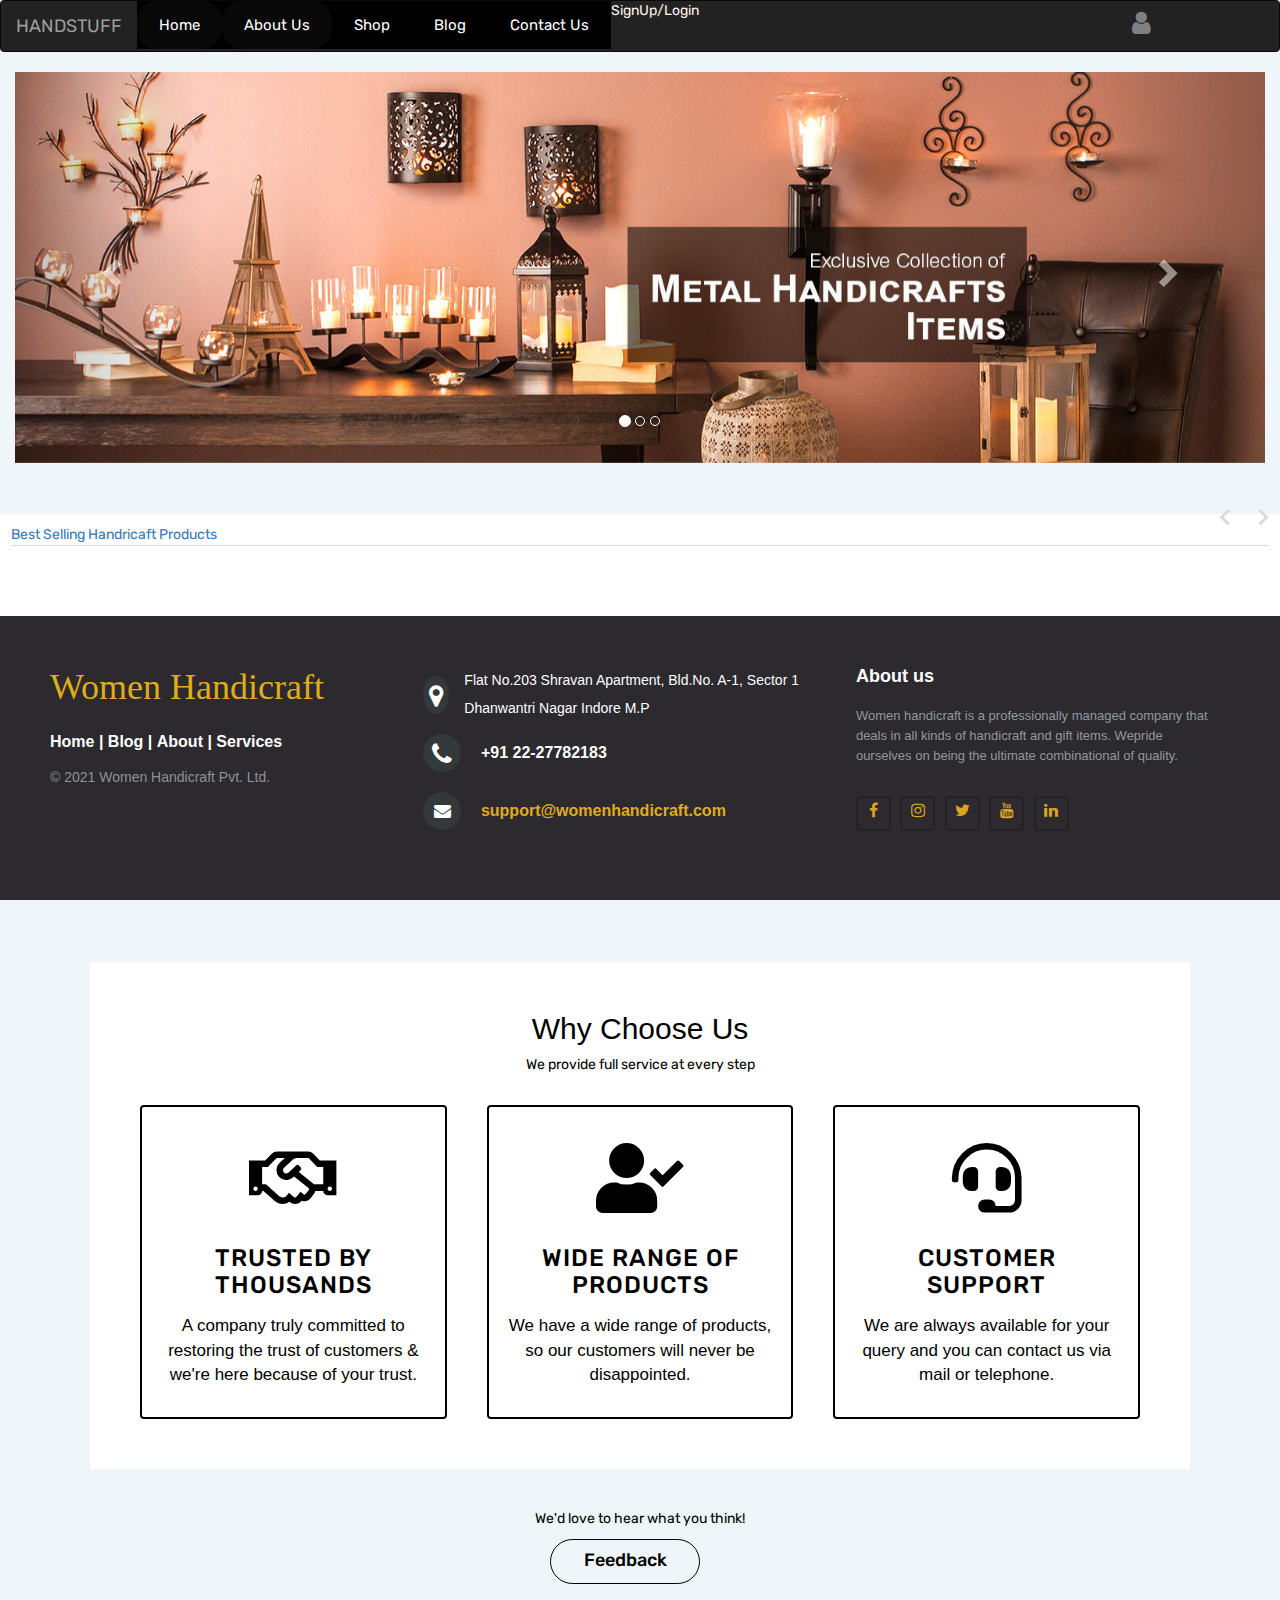
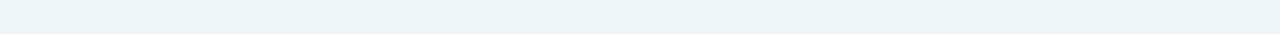
<file: index.html>
<!DOCTYPE html>
<html lang="en">

<head>
  <meta charset="utf-8">
  <title>Woman's Handicraft store</title>
  
  <link rel="stylesheet" href="https://cdnjs.cloudflare.com/ajax/libs/font-awesome/4.7.0/css/font-awesome.min.css">
  <meta charset="utf-8">
  <meta name="viewport" content="width=device-width, initial-scale=1">
   <link rel="stylesheet" href="https://maxcdn.bootstrapcdn.com/bootstrap/3.4.1/css/bootstrap.min.css">
  <script src="https://ajax.googleapis.com/ajax/libs/jquery/3.5.1/jquery.min.js"></script>
  <script src="https://maxcdn.bootstrapcdn.com/bootstrap/3.4.1/js/bootstrap.min.js"></script>
  <link rel="stylesheet" href="https://use.fontawesome.com/releases/v5.7.2/css/all.css">
  <link rel="stylesheet" href="style.css">
  <link rel="stylesheet" href="style.css">
  <link rel="stylesheet" href="https://cdnjs.cloudflare.com/ajax/libs/font-awesome/4.7.0/css/font-awesome.min.css">
  <link rel="stylesheet" href="https://stackpath.bootstrapcdn.com/font-awesome/4.7.0/css/font-awesome.min.css">



<link rel="stylesheet" href="https://cdnjs.cloudflare.com/ajax/libs/OwlCarousel2/2.3.4/assets/owl.carousel.min.css">
<link rel="stylesheet" href="https://cdnjs.cloudflare.com/ajax/libs/OwlCarousel2/2.3.4/assets/owl.theme.default.css">
<script src="https://cdnjs.cloudflare.com/ajax/libs/jquery/3.2.1/jquery.min.js"></script>
<script src="https://stackpath.bootstrapcdn.com/bootstrap/4.3.1/js/bootstrap.bundle.min.js"></script>
<script src="https://cdnjs.cloudflare.com/ajax/libs/OwlCarousel2/2.2.1/owl.carousel.js"></script> 
<script src="product.js"></script>

  
<nav id="navbar" class="navbar navbar-inverse" style="margin-bottom: -4%;">
    <div class="container-fluid">
      <div class="navbar-header">
        <a class="navbar-brand" href="#">HANDSTUFF</a>
      </div>
      <ul class="nav navbar-nav">
        <li class="active"><a href="#myCarousel">Home</a></li>
        <li class="active"><a target="_blank" href="about2.html">About Us</a></li>
        
        <li><a target="_blank" href="index1.html">Shop</a></li>
        <li><a target="_blank" href="Blog.html">Blog</a></li>
        <li><a href="#footer">Contact Us</a></li>
        <i style="line-height: 1.7; position: absolute; right:10%; color: gray;" class="fa fa-user fa-2x"></i>
  
      </ul>
      <a style="color: seashell; text-decoration: none;" target="_blank"  href="Signup/Registration.html">SignUp/Login</a>    
    </div>
  </nav>
  <marquee width="100%" direction="left" height="15px" behavior="alternative" scrollamount='10'
      style="color:red; font-size: 15px; text-align: center; line-height: 1.2;" >
     <i>Welcome To Our Woman's Handicraft Store</i> 
    </marquee>
  
<div class="container-fluid">

  <div id="myCarousel" class="carousel slide" data-ride="carousel">
    <ol class="carousel-indicators">
      <li data-target="#myCarousel" data-slide-to="0" class="active"></li>
      <li data-target="#myCarousel" data-slide-to="1"></li>
      <li data-target="#myCarousel" data-slide-to="2"></li>
    </ol>

    <!-- Wrapper for slides -->
    <div class="carousel-inner">
      <div class="item active">
        <img id="#home" src=" handicraft2.jpg" alt="Los Angeles" style="width:100%;">
      </div>

      <div class="item">
        <img src="bg2.jpg" alt="Chicago" style="width: 100%; height:350px">
        <h5 style="position: absolute; top: 1%; right:2%; color: white; word-spacing: 1em;letter-spacing:0.5em; border: 2px solid white; border-radius:5px; height: 30px; font-size: medium; line-height: 1.5; padding-left: 3px; background-color: orange;"><b> Handicraft best items</b></h5>
      </div>
    
      <div class="item">
        <img src="handicraft2.jpg" alt="New york" style="width:100%;">
      </div>



      <div class="item">
        <img src="bg2.jpg" alt="New york" style="width:100%; height: 350px;">
        <h5 style="position: absolute; top: 1%; right:2%; color: white; word-spacing: 1em;letter-spacing:0.5em; border: 2px solid white; border-radius:5px; height: 30px; font-size: medium; line-height: 1.5; padding-left: 3px; background-color: orange;"><b> Handicraft best items</b></h5>
       
      </div>
    </div>



    <!-- Left and right controls -->
    <a class="left carousel-control" href="#myCarousel" data-slide="prev">
      <span class="glyphicon glyphicon-chevron-left"></span>
      <span class="sr-only">Previous</span>
    </a>
    <a class="right carousel-control" href="#myCarousel" data-slide="next">
      <span class="glyphicon glyphicon-chevron-right"></span>
      <span class="sr-only">Next</span>
    </a>
  </div>
</div>

<div class="bbb_viewed">

    <div class="container-fluid">
        <div class="row">
            <div class="col">
                <div class="bbb_main_container">
                    <div class="bbb_viewed_title_container">
                        
                            <li><a href="#">Best Selling  Handricaft Products</a></li>
                        <div class="bbb_viewed_nav_container">
                            <div class="bbb_viewed_nav bbb_viewed_prev"><i class="fas fa-chevron-left"></i></div>
                            <div class="bbb_viewed_nav bbb_viewed_next"><i class="fas fa-chevron-right"></i></div>
                        </div>
                    </div>

                    <div class="bbb_viewed_slider_container">





                        <div class="owl-carousel owl-theme bbb_viewed_slider">
                            <div class="owl-item">
                                <div class="bbb_viewed_item discount d-flex flex-column align-items-center justify-content-center text-center">
                                    <div class="bbb_viewed_image"><img src="craft2.jpeg" height="170px" alt=""></div>
                                    <div class="bbb_viewed_content text-center">
                                        <div id="myCarousel" class="carousel slide" data-ride="carousel" data-interval="700">
                                        <div class="bbb_viewed_price">₹500<span>₹1000</span></div>
                                        <div class="bbb_viewed_name"><a href="index1.html"> Jute Handmade Bag</a></div>
                                    </div>
                                </div>
                                    <ul class="item_marks">
                                        <li class="item_mark item_discount">15%</li>
                                        <li class="item_mark item_new">new</li>
                                    </ul>
                                </div>
                            </div>
                            <div class="owl-item">
                                <div class="bbb_viewed_item d-flex flex-column align-items-center justify-content-center text-center">

<div id="myCarousel" class="carousel slide" data-ride="carousel" data-interval="2500">


                                    <div class="bbb_viewed_image"><img src="downl.jpg" alt=""></div>
                                    <div class="bbb_viewed_content text-center">

                                        <div class="bbb_viewed_price">₹1500</div>
                                        <div class="bbb_viewed_name"><a href="index2.html">Home Decoration Item</a></div>
                                    </div>
                                    <ul class="item_marks">
                                        <li class="item_mark item_discount">5%</li>
                                        <li class="item_mark item_new">new</li>
                                    </ul>
                                </div>
                            </div>
                        </div>
                            <div class="owl-item">
                                <div class="bbb_viewed_item d-flex flex-column align-items-center justify-content-center text-center">
                                    <div class="bbb_viewed_image"><img src="aksdjfg.jpg">
                                        <div class="bbb_viewed_price">₹2000</div>
                                        <div class="bbb_viewed_name"><a href="index3.html">Colorfull wall scenery</a></div>
                                    </div>
                                    <ul class="item_marks">
                                        <li class="item_mark item_discount">10%</li>
                                        <li class="item_mark item_new">new</li>
                                    </ul>
                                </div>
                            </div>
                        
                            <div class="owl-item">
                                <div class="bbb_viewed_item discount d-flex flex-column align-items-center justify-content-center text-center">
                                    <div class="bbb_viewed_image"><img src="colourful-crystal-soil.jpeg" alt=""></div>
                                    <div class="bbb_viewed_content text-center">
                                        <div class="bbb_viewed_price">₹1500<span>₹2000</span></div>
                                        <div class="bbb_viewed_name"><a href="index4.html">Soil Decoration Item</a></div>
                                    </div>
                                    <ul class="item_marks">
                                        <li class="item_mark item_discount">20%</li>
                                        <li class="item_mark item_new">new</li>
                                    </ul>
                                </div>
                            </div>
                            <div class="owl-item">
                                <div class="bbb_viewed_item d-flex flex-column align-items-center justify-content-center text-center">
                                    <div class="bbb_viewed_image"><img src="wicker-basket-handcraft-de.jpg" alt=""></div>
                                    <div class="bbb_viewed_content text-center">
                                        <div class="bbb_viewed_price">₹600</div>
                                        <div class="bbb_viewed_name"><a href="index5.html">Bamboo Basket</a></div>
                                    </div>
                                    <ul class="item_marks">
                                        <li class="item_mark item_discount">25%</li>
                                        <li class="item_mark item_new">new</li>
                                    </ul>
                                </div>
                            </div>
                        </div>
                    </div>
                </div>
            </div>
        </div>
    </div>
</div>

<div id="card" class="cards">
    <div class="head-sec">
      <h2>Why Choose Us</h2>
      <p>We provide full service at every step</p>
    </div>
    <div class="servicess">
        <div class="contentt contentt-1">
            <div class="far fa-handshake"></div>
                <h3>TRUSTED BY THOUSANDS</h3>
                    <p>A company truly committed to restoring the trust of customers & we're here because of your trust.</p>

        </div>
        <div class="contentt contentt-2">
            <div class="fas fa-user-check"></div>
                <h3>WIDE RANGE OF PRODUCTS</h3>
                    <p>We have a wide range of products, so our customers will never be disappointed.</p>

        </div>
        <div class="contentt contentt-3">
            <div class="fas fa-headset"></div>
                <h3>CUSTOMER SUPPORT</h3>
                    <p>We are always available for your query and you can contact us via mail or telephone.</p>
        </div>
    </div>
</div>

<div class="button-1">
    <p>We'd love to hear what you think!</p>
    <h4><a href="Feedback2.html" target="block">Feedback</a></h4>
</div>
  
  <footer class="footer-distributed">

    <div  id='footer' class="footer-left">
  
        <h3><span>Women Handicraft</span></h3>

        <p class="footer-links">
            <a href="index.html">Home</a>
            |
            <a href="Blog.html">Blog</a>
            |
            <a href="about2.html">About</a>
            |
            <a href="#card">Services</a>
        </p>

        <p class="footer-company-name">© 2021 Women Handicraft Pvt. Ltd.</p>
    </div>

    <div class="footer-center">
        <div style="display: inline-flex;">
            <i  class="fa fa-map-marker"></i>
              <p><span>Flat No.203 Shravan Apartment,
                 Bld.No. A-1, Sector 1
                Dhanwantri Nagar Indore M.P</span></p>
        </div>
        <div>
            <i class="fa fa-phone"></i>
            <p>+91 22-27782183</p>
        </div>
        <div>
            <i class="fa fa-envelope"></i>
            <p><a href="mailto:support@womenhandicraft.com">support@womenhandicraft.com</a></p>
        </div>
    </div>
    <div class="footer-right">
        <p class="footer-company-about">
            <span>About us</span>
        Women handicraft is a professionally managed company that deals in all kinds of handicraft and gift items. Wepride ourselves on being the ultimate combinational of quality.</p>
        <div class="media-icons">
          <a href="#"><i class="fa fa-facebook-f fa-1x"></i></a>
          <a href="#"><i class="fa fa-instagram"></i></a>
          <a href="#"><i class="fa fa-twitter"></i></a>
          <a href="#"><i class="fa fa-youtube"></i></a>
          <a href="#"><i class="fa fa-linkedin in"></i></a>
        </div>
    </div>
</footer>
</body>
</html>
</file>
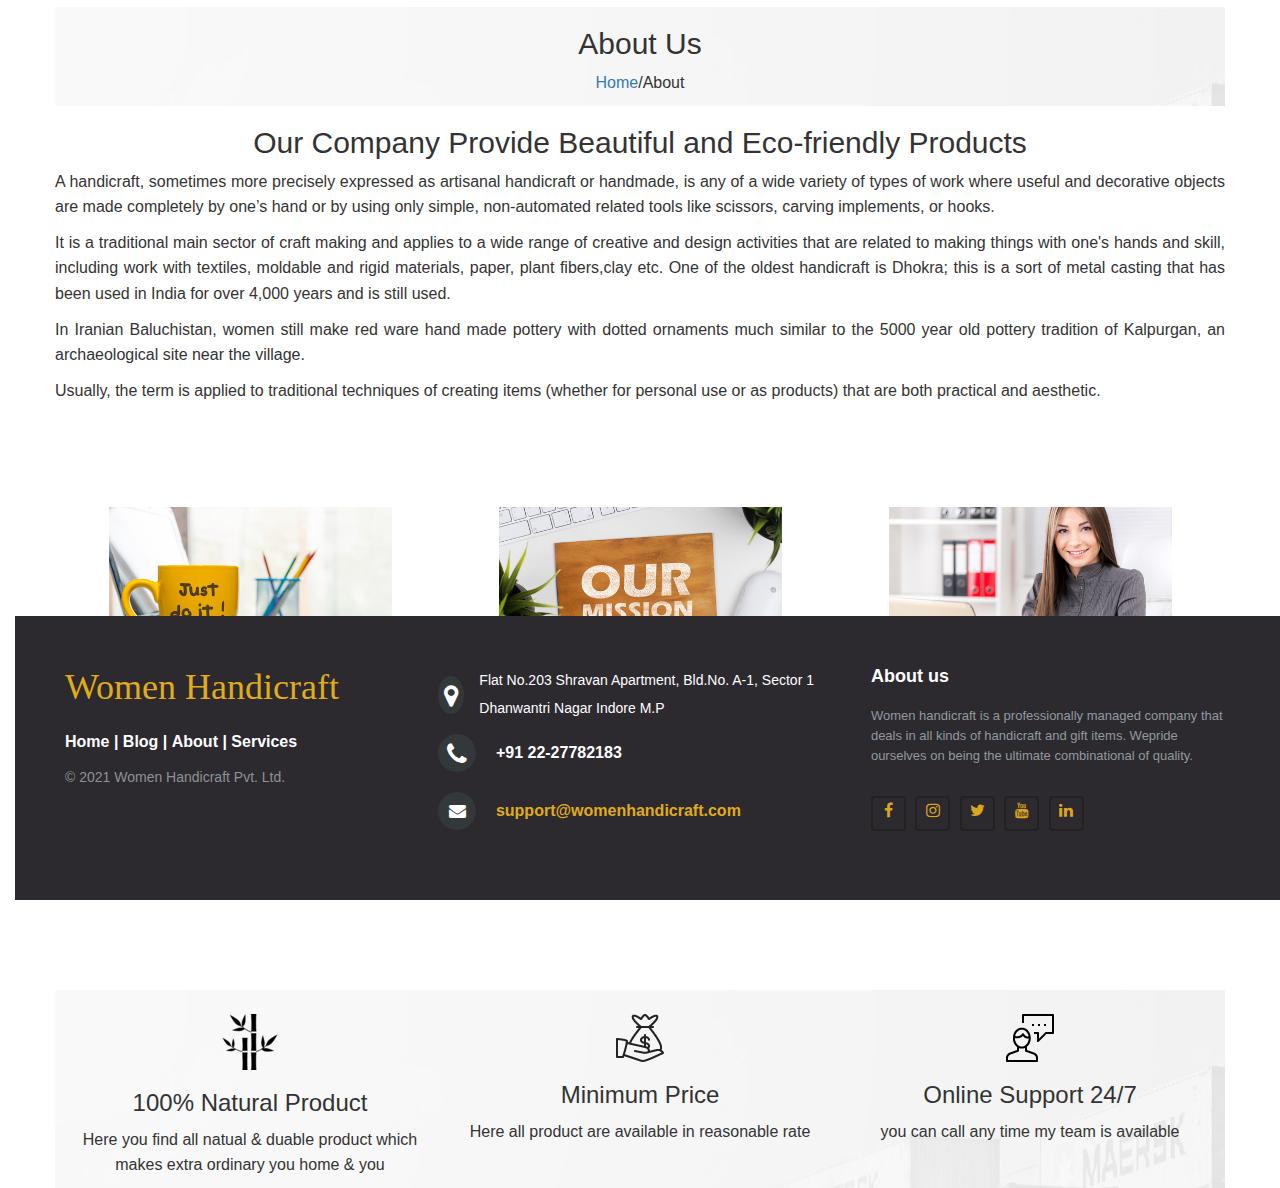
<file: about2.html>
<!DOCTYPE html>
<html lang="en">
<head>
  <title>About Us</title>
  <meta charset="utf-8">
  <meta name="viewport" content="width=device-width, initial-scale=1">
  <link rel="stylesheet" href="https://maxcdn.bootstrapcdn.com/bootstrap/3.4.1/css/bootstrap.min.css">
  <script src="https://ajax.googleapis.com/ajax/libs/jquery/3.5.1/jquery.min.js"></script>
  <script src="https://maxcdn.bootstrapcdn.com/bootstrap/3.4.1/js/bootstrap.min.js"></script>
    <link rel="stylesheet" href="about.css">
    <link rel="stylesheet" href="https://cdnjs.cloudflare.com/ajax/libs/font-awesome/4.7.0/css/font-awesome.min.css">
    

</head>
<body>
  <div class="container-fluid">
  <div class="container text-center" style="background-image: url('about-us-policy-bg.jpg'); margin-top:7px;">

 <h2>About Us</h2>
      <p><a href="index.html">Home</a>/About</p>
</div> 
  
<div class="container text-center">
    
      <h2>Our Company Provide Beautiful and Eco-friendly Products</h2>
      
    </div>
<div class="container" style="text-align:justify;">
    <div class="row" >
      <p >A handicraft, sometimes more precisely expressed as artisanal handicraft or handmade, is any of a wide variety of types of work where useful and decorative objects are made completely by one’s hand or by using only simple, non-automated related tools like scissors, carving implements, or hooks.<p> It is a traditional main sector of craft making and applies to a wide range of creative and design activities that are related to making things with one's hands and skill, including work with textiles, moldable and rigid materials, paper, plant fibers,clay etc. One of the oldest handicraft is Dhokra; this is a sort of metal casting that has been used in India for over 4,000 years and is still used. </p><p>In Iranian Baluchistan, women still make red ware hand made pottery with dotted ornaments much similar to the 5000 year old pottery tradition of Kalpurgan, an archaeological site near the village. </p><p>Usually, the term is applied to traditional techniques of creating items (whether for personal use or as products) that are both practical and aesthetic.</p>
    </div>
</div>
<div class="container" style="margin-top: 94px;">
    <div class="row">
      <div class="col-md-4" style="text-align:center;">
        <img   style="height: auto; width: 283px;" src="about2 (1).jpg" class="img-fluid">
        <h3 >What do We do?</h3>
        <p>We are leading Exporters and suppliers of Handicraft. We are the suppliers of Rajasthan, Assam, Tripura, and West Bengal handicraft items. We have resources, facilities, and to respond to the need of any customer, from end-user to bulk buyer.</p>
      </div>

      <div class="col-md-4" style="text-align:center;">
        <img  style="height: auto;
    width: 283px;"  src="about2(2).jpg" class="img-fluid">
         <h3>Our Mission</h3>
        <p>Our  Mission is to Promote Quality Handmade Products Worldwide & to provide business to craftsmen and uplift the living standard of Indian artisans & provide free education to SFH artisan's children.</p>
      </div>

      <div class="col-md-4" style="text-align:center;">
        <img style="height: auto;
    width: 283px;" src="about3(3).jpg" class="img-fluid">
     <h3>History Of US</h3>
        <p>Handicrafts are amongst the oldest traditions in the world. Among the many handicrafts around the world, Indian Handicrafts Items goes back to one of the oldest civilisations in the world, the Indus Valley Civilization</p>
      </div>
    </div>
  </div>
<div class="container" style="background-image: url('about-us-policy-bg.jpg'); margin-top: 85px;">
    <div class="row" style="padding-top: 24px;">
      <div class="col-md-4" style="text-align:center;">
    <img  src="bmboopng1.png" class="img-fluid">
    <h3>100% Natural Product</h3>
<p>Here you find all natual & duable product which makes extra ordinary you home & you</p>
    </div>


  <div class="col-md-4" style="text-align:center;">
    <img src="About_icon2.png" class="img-fluid">
    <h3>Minimum Price</h3>
<p>Here all product are available in reasonable rate</p>
    </div>

    <div class="col-md-4" style="text-align:center;">
    <img src="About_icon3.png" class="img-fluid">
    <h3>Online Support 24/7</h3>
<p>you can call any time my team is available</p>
    </div>
</div>



</div>

<footer class="footer-distributed">

            <div class="footer-left">
          
                <h3><span>Women Handicraft</span></h3>

                <p class="footer-links">
                    <a href="index.html">Home</a>
                    |
                    <a href="Blog.html">Blog</a>
                    |
                    <a href="#">About</a>
                    |
                    <a href="Contact.html">Services</a>
                </p>

                <p class="footer-company-name">© 2021 Women Handicraft Pvt. Ltd.</p>
            </div>

            <div class="footer-center">
              <div style="display: inline-flex;">
                  <i  class="fa fa-map-marker"></i>
                    <p><span>Flat No.203 Shravan Apartment,
                       Bld.No. A-1, Sector 1
                      Dhanwantri Nagar Indore M.P</span></p>
              </div>

                <div>
                    <i class="fa fa-phone"></i>
                    <p>+91 22-27782183</p>
                </div>
                <div>
                    <i class="fa fa-envelope"></i>
                    <p><a href="mailto:support@womenhandicraft.com">support@womenhandicraft.com</a></p>
                </div>
            </div>
            <div class="footer-right">
                <p class="footer-company-about">
                    <span>About us</span>
                Women handicraft is a professionally managed company that deals in all kinds of handicraft and gift items. Wepride ourselves on being the ultimate combinational of quality.</p>
                <div class="media-icons">
                  <a href="#"><i class="fa fa-facebook-f fa-1x"></i></a>
                  <a href="#"><i class="fa fa-instagram"></i></a>
                  <a href="#"><i class="fa fa-twitter"></i></a>
                  <a href="#"><i class="fa fa-youtube"></i></a>
                  <a href="#"><i class="fa fa-linkedin in"></i></a>
                </div>
                
                <!-- <div class="footer-icons">
                    <a href="#"><i class="fa fa-facebook"></i></a>
                    <a href="#"><i class="fa fa-twitter"></i></a>
                    <a href="#"><i class="fa fa-instagram"></i></a>
                    <a href="#"><i class="fa fa-linkedin"></i></a>
                    <a href="#"><i class="fa fa-youtube"></i></a>
                
                </div> -->
            </div>
        </footer>
    
</div>


</body>
</html>
</file>
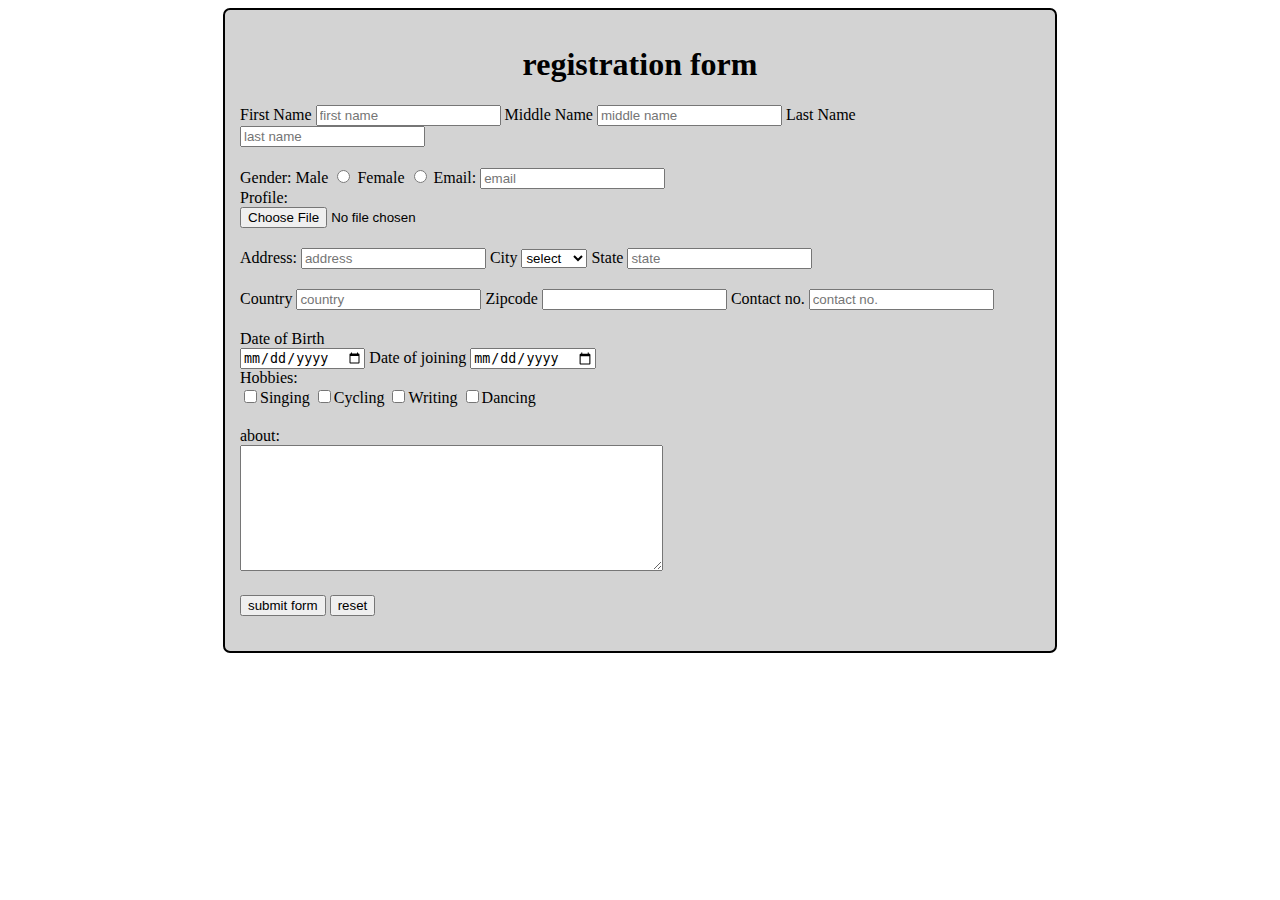
<file: assigment2.html>
<!DOCTYPE html>
<html lang="en">

<head>
    <meta charset="UTF-8">
    <meta http-equiv="X-UA-Compatible" content="IE=edge">
    <meta name="viewport" content="width=device-width, initial-scale=1.0">
    <title>Document</title>
    <style>
        label {
            display: block;
        }

        .container {
            border: 2px solid black;
            background-color: lightgray;
            padding: 15px;
            width: 800px;
            margin: auto;
            border-radius: 7px;
        }

        h1 {
            text-align: center;
        }

        div {
            margin-bottom: 20px;
        }
    </style>
</head>

<body>
    <div class='container'>
        <h1>registration form</h1>
        <form action="" method="POST">
            <div>
                <label for='name' style="display: inline" ;>First Name</label>
                <input type='text' id='name' placeholder='first name' required />

                <label style="display: inline" ;> Middle Name</label>
                <input type='text' placeholder='middle name' />

                <label style="display: inline-block" ;>Last Name</label>
                <input style='display: inline' ; type='text' placeholder='last name' required />
            </div>

            <div>
                <label style="display: inline" ;>Gender:</label>
                <label for='male' style="display: inline;">Male</label>
                <input type='radio' id='male' name="gender" required />
                <label for='female' style="display: inline;">Female </label>
                <input type='radio' name="gender" id='female' />
                <label for='email' style="display: inline" ;>Email:</label>
                <input placeholder='email' type='email' id="email" required /></br>
                <label>Profile:</label>
                <input type='file' />
            </div>
            <div>
                <label style="display: inline" ; for='address'>Address:</label>
                <input id='address' type='text' placeholder='address' required />
                <label style="display: inline" ; for="cars">City</label>
                <select name="city" id='city'>
                    <!--Size="4"-->
                    <option selected>select</option>
                    <option>Bhopal</option>
                    <option>Surat</option>
                    <option>Vidisha</option>
                    <option>Indore</option>
                </select>
                <label for='State' style="display: inline" ;>State</label>
                <input placeholder='state' type='text' id='State' required />
            </div>
            <div>
                <label style="display: inline" ; for='country:'>Country</label>
                <input placeholder='country' id='country' type='text' required />
                <label style="display: inline" ; for='code'>Zipcode</label>
                <input type='text' id='code' required />
                <label style="display: inline" ; for='no'>Contact no.</label>
                <input placeholder='contact no.' type='text' id='no' required />

            </div>
            <div>
                <label>Date of Birth</label>
                <input placeholder='dd/mm/yy' type='date' required />
                <label for='join' style="display: inline" ;>Date of joining</label>
                <input id='join' placeholder='dd/mm/yy' type='date' required />
                <label>Hobbies:</label>
                <input type="checkbox" name="" value="Singing" />Singing
                <input type="checkbox" name="" value="Cycling" />Cycling
                <input type="checkbox" name="" value="Writing" />Writing
                <input type="checkbox" name="" value="Dancing" />Dancing
            </div>
            <div>


                <label for='about'>about:</label>
                <textarea id='about' name="message" rows="8" cols="50"></textarea>


            </div>
            <div>
                <input type="submit" value="submit form" />
                <button type='reset'>reset</button>
            </div>

        </form>
    </div>
</body>

</html>
</file>
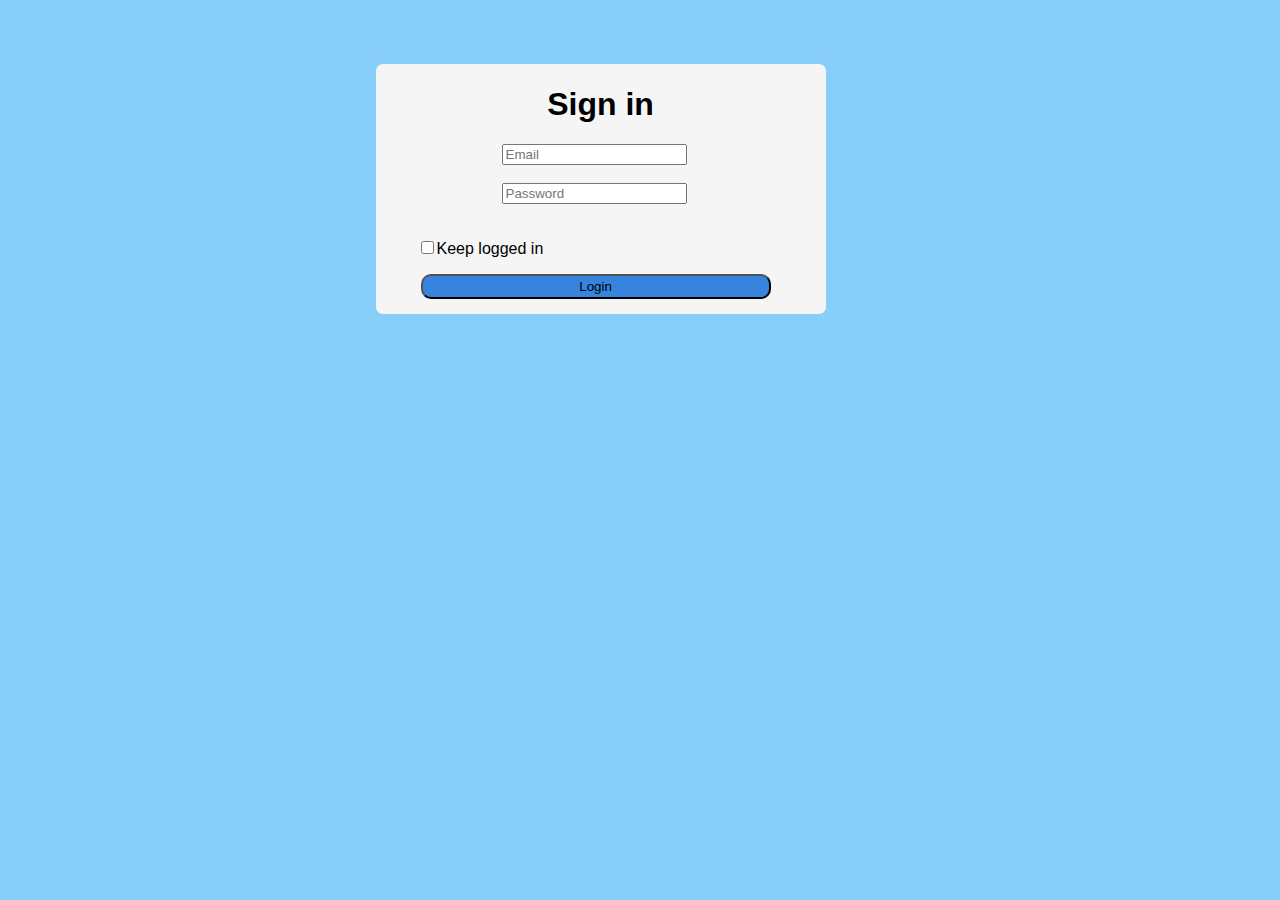
<file: assignment3.html>
<!DOCTYPE html>
<html lang="en">
<head>
    <meta charset="UTF-8">
    <meta http-equiv="X-UA-Compatible" content="IE=edge">
    <meta name="viewport" content="width=device-width, initial-scale=1.0">
    <title>Document</title>
    <style>
        body{
            background-color: lightskyblue;
        }
    
        .input-box{
            display:block;
            margin-left: 28%;
        }
        input{
            margin-left: 10%;
        
        }
        .container{
            background-color: whitesmoke;
            width:450px;
            height: 250px;
            margin-left:29%;
            margin-top:5%;
            font-family:  sans-serif;
            border:1px solid lightskyblue;
            border-radius: 8px;
        
        }
        
        button{
            width:350px;
            margin-left: 10%;
            border-radius:10px;
            height:25px;
            background-color: rgb(54, 132, 221);
        }
        h1{
            text-align: center;
        }
            
    </style>
</head>


<body>
    <div class='container'>
        <h1> Sign in</h1>
        <form action="findex.html">

            <input type='email' class='input-box' placeholder="Email"></br>
            <input type='password' class='input-box' placeholder="Password" ></br>
            <p><span><input type="checkbox" style="display:inline;"></span>Keep logged in</p>
            <button >Login</button>



        </form>

    </div>

</body>

</html>
</file>
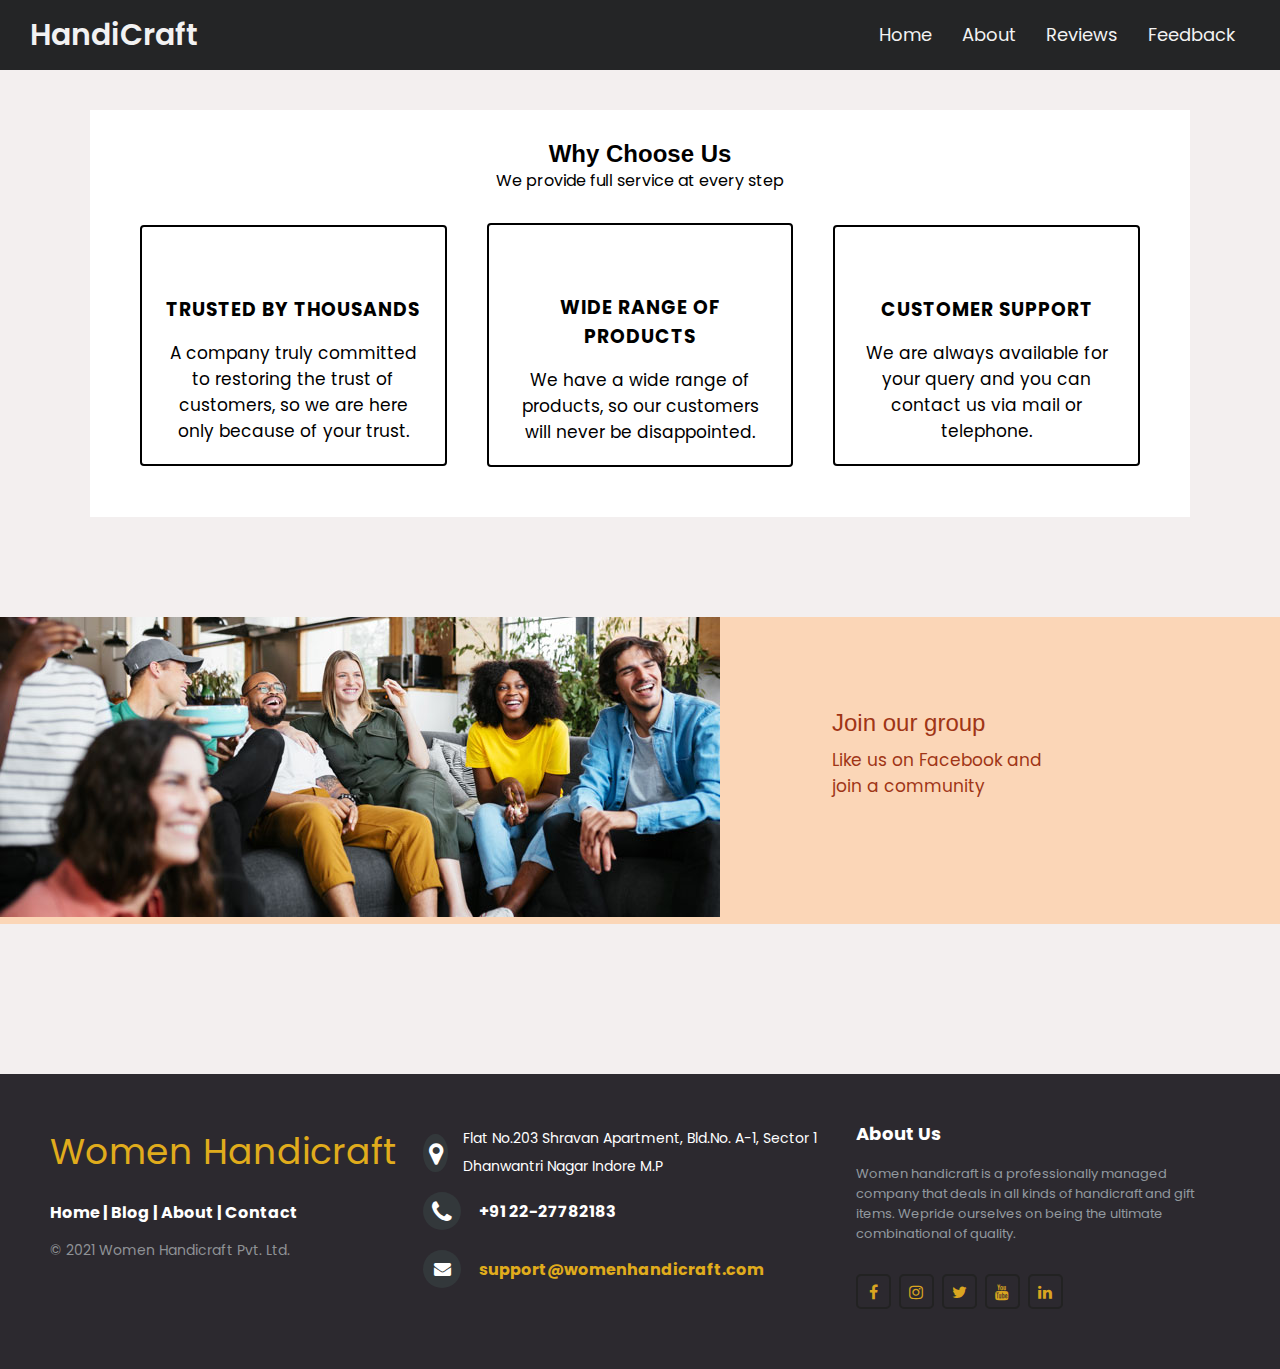
<file: Blog.html>
<!DOCTYPE html>
<html lang="en">
<head>
    <link rel="stylesheet" href="Blog.css">
    <link rel="stylesheet" href="https://use.fontawesome.com/releases/v5.15.3/css/all.css" integrity="sha384-SZXxX4whJ79/gErwcOYf+zWLeJdY/qpuqC4cAa9rOGUstPomtqpuNWT9wdPEn2fk" crossorigin="anonymous">
    <link rel="stylesheet" href="https://cdnjs.cloudflare.com/ajax/libs/font-awesome/4.7.0/css/font-awesome.min.css">
</head>
<body>
  <nav>
    <div class="wrapper">
      <div class="logo">HandiCraft</div>

      <ul class="nav-links">

        <li><a href="index.html">Home</a></li>

        <li><a href="about2.html">About</a></li>

        <li><a target="_blank"href="Reviews.html">Reviews</a></li>

        <li><a target="_blank" href="Feedback2.html">Feedback</a></li>
      </ul>
    </div>
  </nav>


  <div class="cards">
    <div class="head-sec">
      <h2>Why Choose Us</h2>
      <p>We provide full service at every step</p>
    </div>
    <div class="servicess">
        <div class="contentt contentt-1">
            <div class="far fa-handshake"></div>
                <h3>TRUSTED BY THOUSANDS</h3>
                    <p>A company truly committed to restoring the trust of customers, so we are here only because of your trust.</p>

        </div>
        <div class="contentt contentt-2">
            <div class="fas fa-user-check"></div>
                <h3>WIDE RANGE OF PRODUCTS</h3>
                    <p>We have a wide range of products, so our customers will never be disappointed.</p>

        </div>
        <div class="contentt contentt-3">
            <div class="fas fa-headset"></div>
                <h3>CUSTOMER SUPPORT</h3>
                    <p>We are always available for your query and you can contact us via mail or telephone.</p>
        </div>
    </div>
</div>


  <div class="image">
    <img src="grp.jpg" alt="">
    <div class="text-field">Join our group
      <p>Like us on Facebook and join a community</p>
      <a href="https://www.facebook.com"><i class="far fa-arrow-alt-circle-right"></i></a>
    </div>
  </div>


  <footer class="footer-distributed">

    <div  id='footer' class="footer-left">
  
        <h3><span>Women Handicraft</span></h3>

        <p class="footer-links">
            <a href="index.html">Home</a>
            |
            <a href="Blog.html">Blog</a>
            |
            <a href="about2.html">About</a>
            |
            <a href="Contact.html">Contact</a>
        </p>

        <p class="footer-company-name">© 2021 Women Handicraft Pvt. Ltd.</p>
    </div>

    <div class="footer-center">
        <div style="display: inline-flex;">
            <i  class="fa fa-map-marker"></i>
              <p><span>Flat No.203 Shravan Apartment,
                 Bld.No. A-1, Sector 1
                Dhanwantri Nagar Indore M.P</span></p>
        </div>

        <div>
            <i class="fa fa-phone"></i>
            <p>+91 22-27782183</p>
        </div>
        <div>
            <i class="fa fa-envelope"></i>
            <p><a href="mailto:support@womenhandicraft.com">support@womenhandicraft.com</a></p>
        </div>
    </div>
    <div class="footer-right">
        <p class="footer-company-about">
            <span>About Us</span>
        Women handicraft is a professionally managed company that deals in all kinds of handicraft and gift items. Wepride ourselves on being the ultimate combinational of quality.</p>
        <div class="media-icons">
          <a href="#"><i class="fa fa-facebook-f fa-1x"></i></a>
          <a href="#"><i class="fa fa-instagram"></i></a>
          <a href="#"><i class="fa fa-twitter"></i></a>
          <a href="#"><i class="fa fa-youtube"></i></a>
          <a href="#"><i class="fa fa-linkedin in"></i></a>
        </div>
        
    </div>
</footer>

</div>


</body>
</html>
</file>
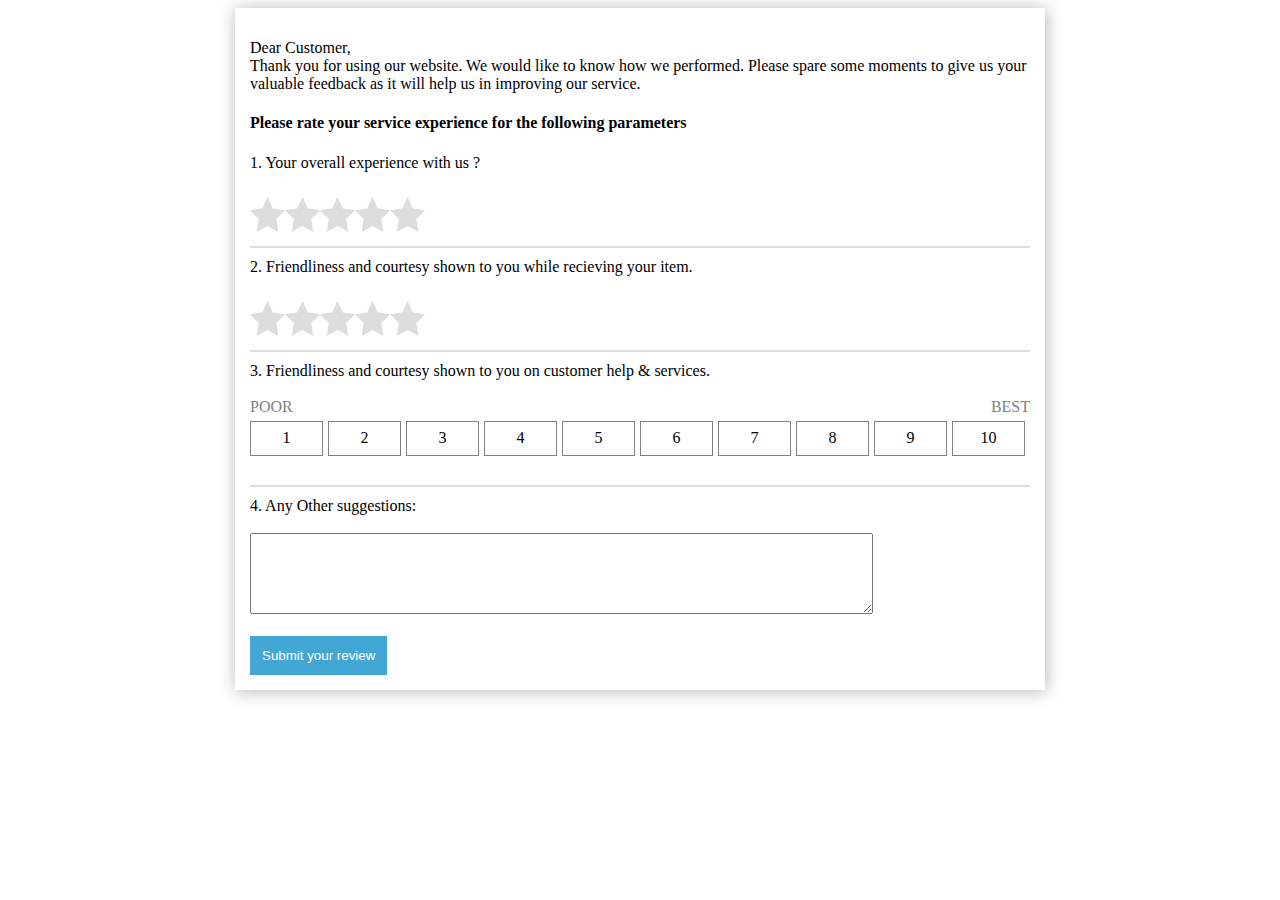
<file: Feedback2.html>
<!DOCTYPE html>
<html lang="en">

<head>
  <link rel="stylesheet" href="Feedback2.css">
</head>

<body>

  <section>
    <div class="rt-container">
      <div class="col-rt-12">
        <div class="Scriptcontent">


          <div class="feedback">
            <p>Dear Customer,<br>
              Thank you for using our website. We would like to know how we performed. Please
              spare some moments to give us your valuable feedback as it will help us in improving our service.</p>

            <h4>Please rate your service experience for the following parameters</h4>

            <form method="post" action="#">
              <label>1. Your overall experience with us ?</label><br>

              <span class="star-rating">
                <input type="radio" name="rating1" value="1" required><i></i>
                <input type="radio" name="rating1" value="2" required><i></i>
                <input type="radio" name="rating1" value="3" required><i></i>
                <input type="radio" name="rating1" value="4" required><i></i>
                <input type="radio" name="rating1" value="5" required><i></i>
              </span>

              <div class="clear"></div>
              <hr class="survey-hr">
              <label>2. Friendliness and courtesy shown to you while recieving your item.</label><br>
              <span class="star-rating" required>
                <input type="radio" name="rating2" value="1" required><i></i>
                <input type="radio" name="rating2" value="2" required><i></i>
                <input type="radio" name="rating2" value="3" required><i></i>
                <input type="radio" name="rating2" value="4" required><i></i>
                <input type="radio" name="rating2" value="5" required><i></i>
              </span>


              <div class="clear"></div>
              <hr class="survey-hr">
              <label>3. Friendliness and courtesy shown to you on customer help & services.</label><br><br />
              <div style="color:grey">
                <span style="float:left">
                  POOR
                </span>
                <span style="float:right">
                  BEST
                </span>

              </div>
              <span class="scale-rating">
                <label value="1">
                  <input type="radio" name="rating" required>
                  <label style="width:100%;"></label>
                </label>
                <label value="2">
                  <input type="radio" name="rating" required>
                  <label style="width:100%;"></label>
                </label>
                <label value="3">
                  <input type="radio" name="rating" required>
                  <label style="width:100%;"></label>
                </label>
                <label value="4">
                  <input type="radio" name="rating" required>
                  <label style="width:100%;"></label>
                </label>
                <label value="5">
                  <input type="radio" name="rating" required>
                  <label style="width:100%;"></label>
                </label>
                <label value="6">
                  <input type="radio" name="rating" required>
                  <label style="width:100%;"></label>
                </label>
                <label value="7">
                  <input type="radio" name="rating" required>
                  <label style="width:100%;"></label>
                </label>
                <label value="8">
                  <input type="radio" name="rating" required>
                  <label style="width:100%;"></label>
                </label>
                <label value="9">
                  <input type="radio" name="rating" required>
                  <label style="width:100%;"></label>
                </label>
                <label value="10">
                  <input type="radio" name="rating" value="10" required>
                  <label style="width:100%;"></label>
                </label>
              </span>

              <div class="clear"></div>
              <hr class="survey-hr">
              <label for="comment">4. Any Other suggestions:</label><br /><br />
              <textarea id="comment" cols="75" name="commentText" rows="5" ></textarea><br>
              <br>
              <div class="clear"></div>
              <input style="background:#43a7d5;color:#fff;padding:12px;border:0" type="submit"
                value="Submit your review">&nbsp;
            </form>
          </div>
        </div>
      </div>
    </div>
  </section>

</body>

</html>
</file>
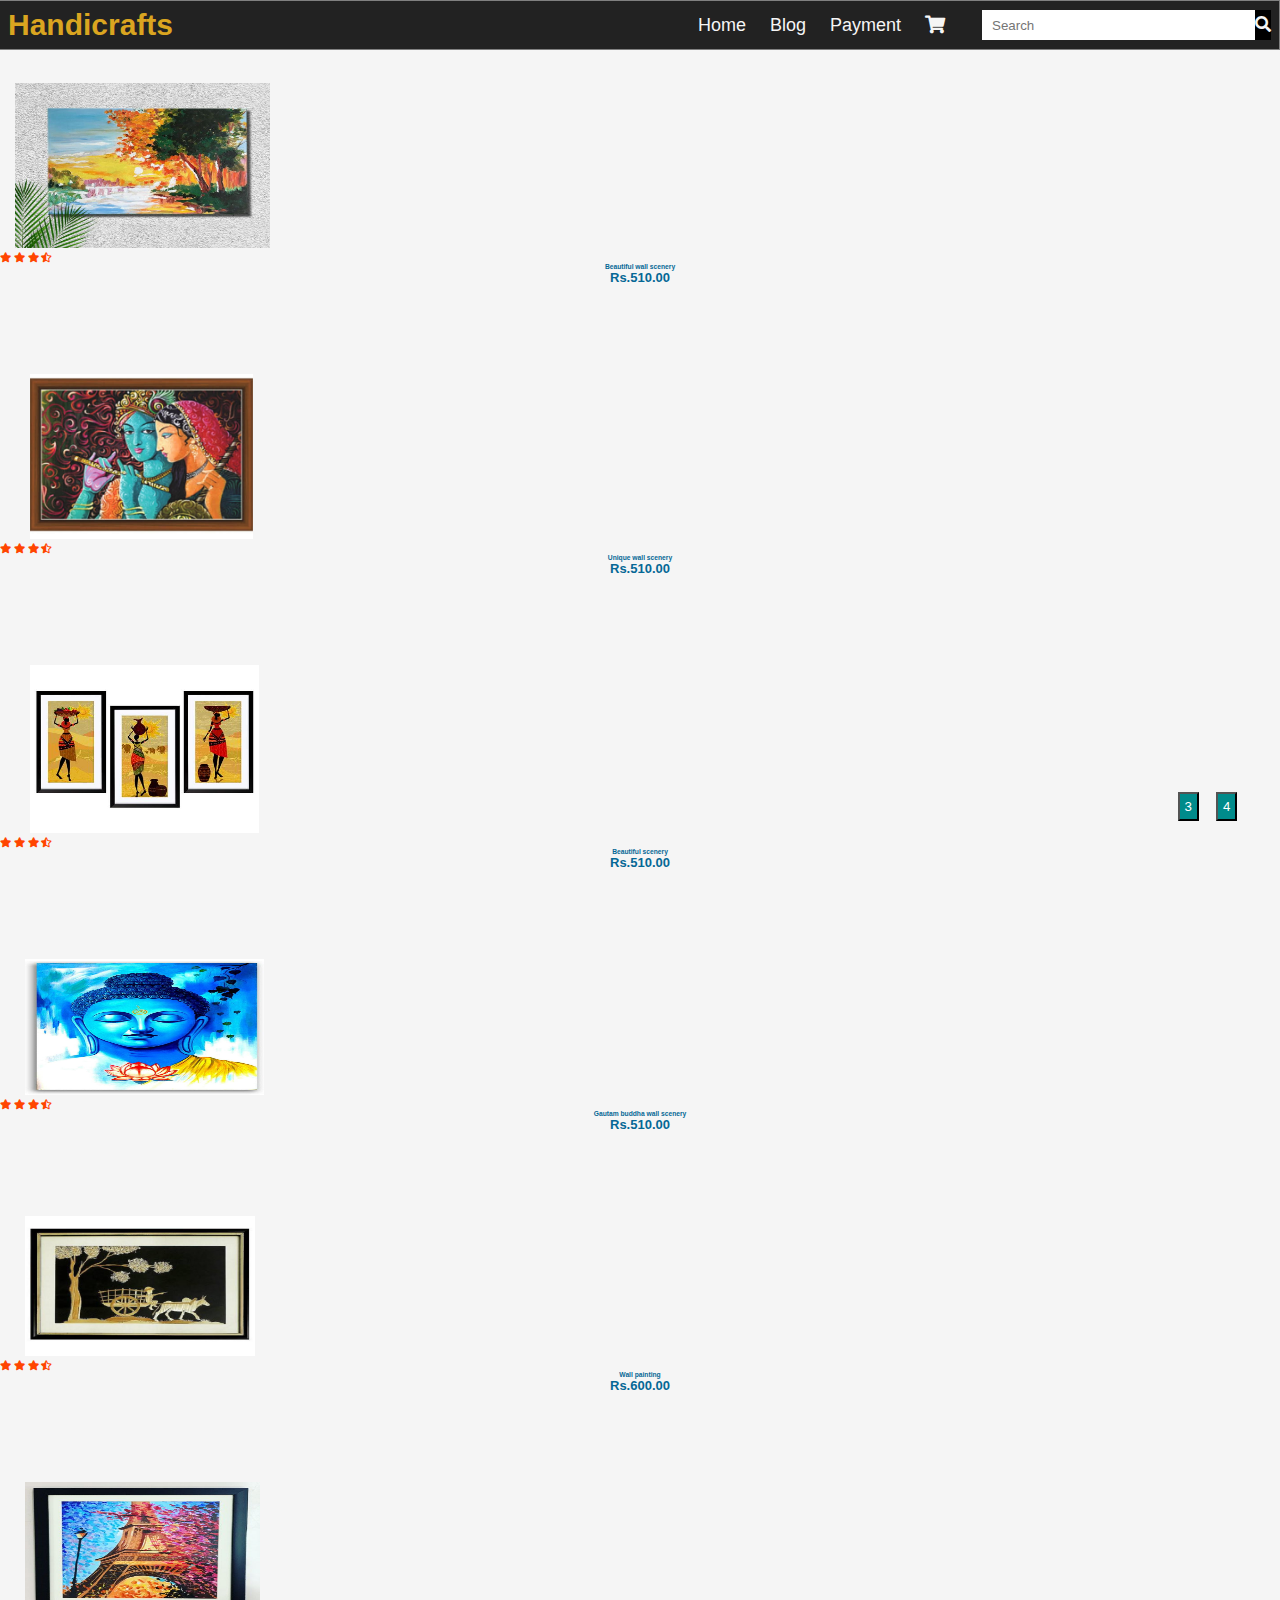
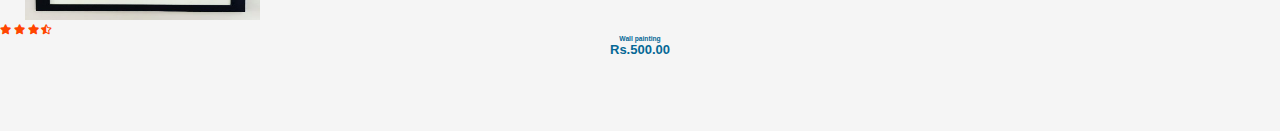
<file: index3.html>
<!DOCTYPE html>
<html lang="en">

<head>
    <meta charset="UTF-8">
    <meta http-equiv="X-UA-Compatible" content="IE=edge">
    <meta name="viewport" content="width=device-width, initial-scale=1.0">
    <link rel="stylesheet" href="https://cdnjs.cloudflare.com/ajax/libs/font-awesome/4.7.0/css/font-awesome.min.css">
    <link rel="stylesheet" href="C:\MainProject\Womans_HandiCraft\css\style1.css">
    <link rel="stylesheet" href="style1.css">
    <link rel="stylesheet" href="https://stackpath.bootstrapcdn.com/bootstrap/4.1.3/css/bootstrap.min.css"
        integrity="sha384-MCw98/SFnGE8fJT3GXwEOngsV7Zt27NXFoaoApmYm81iuXoPkFOJwJ8ERdknLPMO" crossorigin="anonymous">
    <link rel="stylesheet" href="https://cdnjs.cloudflare.com/ajax/libs/font-awesome/5.13.0/css/all.min.css"
        rel="stylesheet">
    <title>index3</title>
    <style>
        
        body {
            background-color:whitesmoke;
        }
        #btni a{
            color:white;
            text-decoration: none;
        }
        #btnm a{
            color:white;
            text-decoration: none;
        }
        .card-title{
            color:rgb(5, 104, 150);
        }
        .card-text{
            color:rgb(5, 104, 150);
        }
    
    </style>
</head>

<body>

    <nav style=" height: 50px;" id="navv">
        <ul>
            
            <li  class="logo">Handicrafts</li>
            <li class="btn"><span class="fa fa-bars"></span></li>

            <div class="items">
            <li><a href="index.html">Home</a></li>
            <li><a href="Blog.html">Blog</a></li>
            <li><a target="_blank" href="payment/cc.html">Payment</a></li>
            <li><a target="_blank" href="Lesson 1/store.html"><i class="fa fa-shopping-cart "></i></a></li>
            
            </div>
            <li class="search-icon">
            <input type="search" placeholder="Search" />
            <label class="icon">
            <span  class="fa fa-search"></span></label>
            </li>
        
    </ul>
</nav>
</br>
    <div class='container'>
        <div class='row'>

            <div class='col-md-4'>
                <div class='card'>
                    <img style="padding-left: 15px; padding-top: 15px;" width='270px' height="180px"
                        src='scenery1.jpeg'>
                    <div class='overlay'>
                        <button class='btn' type='button' title="Quick Shop"><i class="fa fa-eye"></i></button>
                        <button class='btn' title="Add to Wishlist" type='button'><i class="fas fa-heart"></i></button>
                        <button class='btn' type='button' title="Add to cart"><i
                                class="fa fa-shopping-cart"></i></button>
                    </div>


                    <div class='card-body text-center'>
                        <i class="fas fa-star"></i>
                        <i class="fas fa-star"></i>
                        <i class="fas fa-star"></i>
                        <i class="fas fa-star-half-alt"></i>
                        <i class="fas fa-star-o"></i>
    
                    <h6 class="card-title">

                        Beautiful wall scenery</h6>
                    <h6 class="card-text" style='font-size:13px; padding-bottom:10px;'>

                        Rs.510.00
                    </h6>
                    </div>


                </div>
            </div>

            <div class='col-md-4'>
                <div class='card'>
                    <img style="padding-left: 30px; padding-top: 15px;" width='253px' height="180px"
                        src='scenery2.jpeg'>
                    <div class='overlay'>
                        <button class='btn' type='button' title="Quick Shop"><i class="fa fa-eye"></i></button>
                        <button class='btn' title="Add to Wishlist" type='button'><i class="fas fa-heart"></i></button>
                        <button class='btn' type='button' title="Add to cart"><i
                                class="fa fa-shopping-cart"></i></button>
                    </div>


                    <div class='card-body text-center'>
                        <i class="fas fa-star"></i>
                        <i class="fas fa-star"></i>
                        <i class="fas fa-star"></i>
                        <i class="fas fa-star-half-alt"></i>
                        <i class="fas fa-star-o"></i>
                    
                    <h6 class="card-title">

                        Unique wall scenery</h6>
                        
                    <h6 class="card-text" style='font-size:13px; padding-bottom:10px;'>

                        Rs.510.00
                    </h6>
                </div>
                </div>
            </div>
            <div class='col-md-4'>
                <div class='card'>
                    <img style="padding-left: 30px; padding-top: 15px;" width='259px' height="183px" src='scenery3.jpeg'>
                    <div class='overlay'>
                        <button class='btn' type='button' title="Quick Shop"><i class="fa fa-eye"></i></button>
                        <button class='btn' title="Add to Wishlist" type='button'><i class="fas fa-heart"></i></button>
                        <button class='btn' type='button' title="Add to cart"><i
                                class="fa fa-shopping-cart"></i></button>
                    </div>


                    <div class='card-body text-center'>
                        <i class="fas fa-star"></i>
                        <i class="fas fa-star"></i>
                        <i class="fas fa-star"></i>
                        <i class="fas fa-star-half-alt"></i>
                        <i class="fas fa-star-o"></i>
                
                    <h6 class="card-title">

                        Beautiful scenery</h6>
                    <h6 class="card-text"style='font-size:13px; padding-bottom:10px;'>

                        Rs.510.00
                    </h6>
                </div>
                </div>
            </div>

            <div class='col-md-4'>
                <div class='card'>
                    <img style="padding-left: 25px; padding-top: 15px;" width='264px' height="151px" src='scenery4.jpeg'>
                    <div class='overlay'>
                        <button class='btn' type='button' title="Quick Shop"><i class="fa fa-eye"></i></button>
                        <button class='btn' title="Add to Wishlist" type='button'><i class="fas fa-heart"></i></button>
                        <button class='btn' type='button' title="Add to cart"><i
                                class="fa fa-shopping-cart"></i></button>
                    </div>


                    <div class='card-body text-center'>
                        <i class="fas fa-star"></i>
                        <i class="fas fa-star"></i>
                        <i class="fas fa-star"></i>
                        <i class="fas fa-star-half-alt"></i>
                        <i class="fas fa-star-o"></i>
                    
                    <h6 class="card-title">

                        Gautam buddha wall scenery</h6>
                    <h6 class="card-text" style='font-size:13px; padding-bottom:10px;'>

                        Rs.510.00
                    </h6>

                </div>
                </div>
            </div>

            <div class='col-md-4'>
                <div class='card'>
                    <img style="padding-left: 25px; padding-top: 10px;" width='255px' height="150px" src='scenery5.jpeg'>
                    <div class='overlay'>
                        <button class='btn' type='button' title="Quick Shop"><i class="fa fa-eye"></i></button>
                        <button class='btn' title="Add to Wishlist" type='button'><i class="fas fa-heart"></i></button>
                        <button class='btn' type='button' title="Add to cart"><i
                                class="fa fa-shopping-cart"></i></button>
                    </div>


                    <div class='card-body text-center'>
                        <i class="fas fa-star"></i>
                        <i class="fas fa-star"></i>
                        <i class="fas fa-star"></i>
                        <i class="fas fa-star-half-alt"></i>
                        <i class="fas fa-star-o"></i>
            
                    <h6 class="card-title">

                        Wall painting</h6>
                    <h6 class="card-text" style='font-size:13px; padding-bottom:10px;'>

                        Rs.600.00
                    </h6>


                </div>
                </div>
            </div>

            <div class='col-md-4'>
                <div class='card'>
                    <img  style="padding-left: 25px; padding-top: 15px;" width='260px' height="153px" src='scenery6.jpeg'>
                    <div class='overlay'>
                        <button class='btn' type='button' title="Quick Shop"><i class="fa fa-eye"></i></button>
                        <button class='btn' title="Add to Wishlist" type='button'><i class="fas fa-heart"></i></button>
                        <button class='btn' type='button' title="Add to cart"><i
                                class="fa fa-shopping-cart"></i></button>
                    </div>


                    <div class='card-body text-center'>
                        <i class="fas fa-star"></i>
                        <i class="fas fa-star"></i>
                        <i class="fas fa-star"></i>
                        <i class="fas fa-star-half-alt"></i>
                        <i class="fas fa-star-o"></i>
                
                    <h6 class="card-title">

                        Wall painting</h6>
                    <h6 class="card-text" style='font-size:13px; padding-bottom:10px;'>

                        Rs.500.00
                    </h6>

                </div>
                </div>
            </div>



        </div>
    </div>
    <button id="btni"><a href='index2.html'>3</ahref></button>
        <button id="btnm"><a href='index4.html'>4</ahref></button>


</body>

</html>
</file>
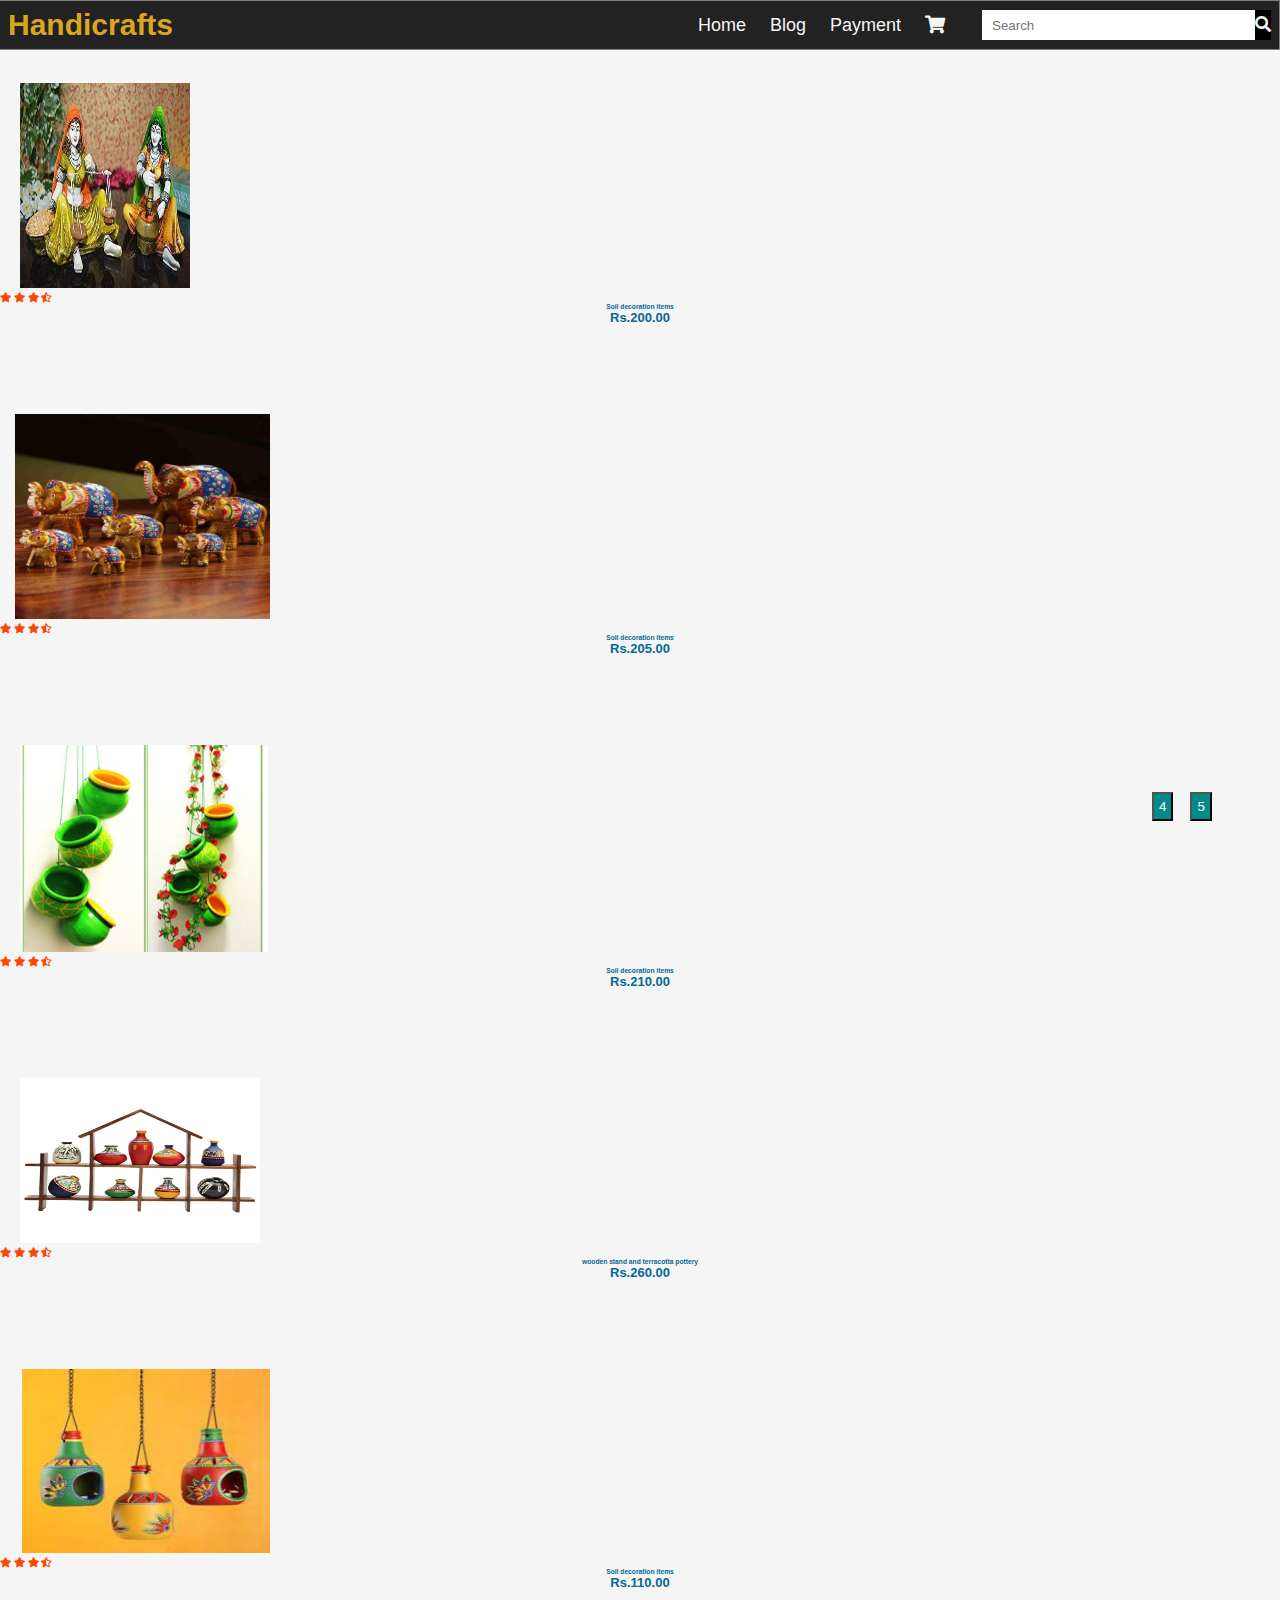
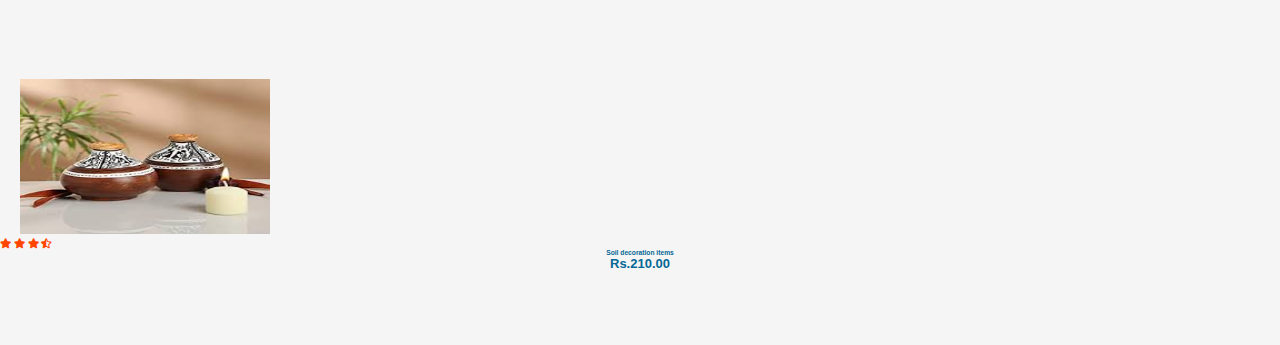
<file: index4.html>
<!DOCTYPE html>
<html lang="en">

<head>
    <meta charset="UTF-8">
    <meta http-equiv="X-UA-Compatible" content="IE=edge">
    <meta name="viewport" content="width=device-width, initial-scale=1.0">
    <link rel="stylesheet" href="https://cdnjs.cloudflare.com/ajax/libs/font-awesome/4.7.0/css/font-awesome.min.css">
    <link rel="stylesheet" href="C:\MainProject\Womans_HandiCraft\css\style1.css">
    <link rel="stylesheet" href="https://cdn.jsdelivr.net/npm/bootstrap@4.5.3/dist/css/bootstrap.min.css"
        integrity="sha384-TX8t27EcRE3e/ihU7zmQxVncDAy5uIKz4rEkgIXeMed4M0jlfIDPvg6uqKI2xXr2" crossorigin="anonymous">
    <link rel="stylesheet" href="https://cdnjs.cloudflare.com/ajax/libs/font-awesome/5.13.0/css/all.min.css"
        rel="stylesheet">
        <link rel="stylesheet" href="style1.css">
    <script src="https://code.jquery.com/jquery-3.5.1.slim.min.js"
        integrity="sha384-DfXdz2htPH0lsSSs5nCTpuj/zy4C+OGpamoFVy38MVBnE+IbbVYUew+OrCXaRkfj"
        crossorigin="anonymous"></script>
    <script src="https://cdn.jsdelivr.net/npm/popper.js@1.16.1/dist/umd/popper.min.js"
        integrity="sha384-9/reFTGAW83EW2RDu2S0VKaIzap3H66lZH81PoYlFhbGU+6BZp6G7niu735Sk7lN"
        crossorigin="anonymous"></script>
    <script src="https://cdn.jsdelivr.net/npm/bootstrap@4.5.3/dist/js/bootstrap.min.js"
        integrity="sha384-w1Q4orYjBQndcko6MimVbzY0tgp4pWB4lZ7lr30WKz0vr/aWKhXdBNmNb5D92v7s"
        crossorigin="anonymous"></script>
    <title>index4</title>
    <style>
        body {
            background-color: whitesmoke;
        }
    

        #btnu a {
            color: white;
            text-decoration: none;
        }
        #btn1 a{
            color:white;
            text-decoration: none;
        }
    </style>
</head>

<body>

    <nav style=" height: 50px;" id="navv">
        <ul>
            
            <li  class="logo">Handicrafts</li>
            <li class="btn"><span class="fa fa-bars"></span></li>

            <div class="items">
            <li><a href="index.html">Home</a></li>
            <li><a href="Blog.html">Blog</a></li>
            <li><a target="_blank" href="payment/cc.html">Payment</a></li>
            <li><a target="_blank" href="Lesson 1/store.html"><i class="fa fa-shopping-cart "></i></a></li>
            
            </div>
            <li class="search-icon">
            <input type="search" placeholder="Search" />
            <label class="icon">
            <span  class="fa fa-search"></span></label>
            </li>
        
    </ul>
</nav>
    </br>

    <div class="container">
        <div class='row'>

            <div class='col-md-4'>
                <div class='card'>
                    <img style="padding-left:20px;padding-top: 15px; padding-right: 20px;" class="card-img-top"
                        src='soil1.jpeg' width='210px' height='220px'>
                    <div class='overlay'>
                        <button class='btn' type='button' title="Quick Shop"><i class="fa fa-eye"></i></button>
                        <button class='btn' title="Add to Wishlist" type='button'><i class="fas fa-heart"></i></button>
                        <button class='btn' type='button' title="Add to cart"><i
                                class="fa fa-shopping-cart"></i></button>
                    </div>



                    <div class='card-body text-center'>
                        <i class="fas fa-star"></i>
                        <i class="fas fa-star"></i>
                        <i class="fas fa-star"></i>
                        <i class="fas fa-star-half-alt"></i>
                        <i class="fas fa-star-o"></i>

                        <h6 class='card-title'>

                            Soil decoration items</h6>
                        <h6 class="card-text" style='font-size:13px; padding-bottom:10px;'>

                            Rs.200.00
                        </h6>

                    </div>
                </div>
            </div>

            <div class='col-md-4'>
                <div class="card">
                    <img src='soil2.jpeg' style="padding-top: 15px; padding-left: 15px;" width='270px' height='220px'>
                    <div class='overlay'>
                        <button class='btn' type='button' title="Quick Shop"><i class="fa fa-eye"></i></button>
                        <button class='btn' title="Add to Wishlist" type='button'><i class="fas fa-heart"></i></button>
                        <button class='btn' type='button' title="Add to cart"><i
                                class="fa fa-shopping-cart"></i></button>
                    </div>


                    <div class='card-body text-center'>
                        <i class="fas fa-star"></i>
                        <i class="fas fa-star"></i>
                        <i class="fas fa-star"></i>
                        <i class="fas fa-star-half-alt"></i>
                        <i class="fas fa-star-o"></i>

                        <h6 class="card-title">
                            Soil decoration items</h5>
                            <h6 class="card-text" style='font-size:13px; padding-bottom:10px;'>
                                Rs.205.00
                            </h6>
                    </div>
                </div>
            </div>

            <div class='col-md-4'>
                <div class="card">
                    <img style="padding-left:20px;padding-top: 15px; padding-right: 20px;" width="288px" height="222"
                        src='soil3.jpeg'>
                    <div class='overlay'>
                        <button class='btn' type='button' title="Quick Shop"><i class="fa fa-eye"></i></button>
                        <button class='btn' title="Add to Wishlist" type='button'><i class="fas fa-heart"></i></button>
                        <button class='btn' type='button' title="Add to cart"><i
                                class="fa fa-shopping-cart"></i></button>
                    </div>


                    <div class='card-body text-center'>
                        <i class="fas fa-star"></i>
                        <i class="fas fa-star"></i>
                        <i class="fas fa-star"></i>
                        <i class="fas fa-star-half-alt"></i>
                        <i class="fas fa-star-o"></i>

                        <h6 class="card-title">

                            Soil decoration items</h5>
                            <h6 class="card-text" style='font-size:13px; padding-bottom:10px;'>
                                Rs.210.00
                            </h6>
                    </div>


                </div>
            </div>

            <div class='col-md-4'>
                <div class="card">
                    <img style="padding-left:20px;padding-top: 15px;" width='260px' height='180px' src='soil4.jpg'>
                    <div class='overlay'>
                        <button class='btn' type='button' title="Quick Shop"><i class="fa fa-eye"></i></button>
                        <button class='btn' title="Add to Wishlist" type='button'><i class="fas fa-heart"></i></button>
                        <button class='btn' type='button' title="Add to cart"><i
                                class="fa fa-shopping-cart"></i></button>
                    </div>


                    <div class='card-body text-center'>
                        <i class="fas fa-star"></i>
                        <i class="fas fa-star"></i>
                        <i class="fas fa-star"></i>
                        <i class="fas fa-star-half-alt"></i>
                        <i class="fas fa-star-o"></i>

                        <h6 class="card-title">

                            wooden stand and terracotta pottery</h6>
                        <h6 class="card-text" style='font-size:13px; padding-bottom:10px;'>

                            Rs.260.00
                        </h6>


                    </div>
                </div>
            </div>
            <div class='col-md-4'>

                <div class="card">
                    <img style="padding-left:22px;padding-top: 15px;" width='270px' height='199px'
                        src='soil5 - Copy.jpeg'>
                    <div class='overlay'>
                        <button class='btn' type='button' title="Quick Shop"><i class="fa fa-eye"></i></button>
                        <button class='btn' title="Add to Wishlist" type='button'><i class="fas fa-heart"></i></button>
                        <button class='btn' type='button' title="Add to cart"><i
                                class="fa fa-shopping-cart"></i></button>
                    </div>


                    <div class='card-body text-center'>
                        <i class="fas fa-star"></i>
                        <i class="fas fa-star"></i>
                        <i class="fas fa-star"></i>
                        <i class="fas fa-star-half-alt"></i>
                        <i class="fas fa-star-o"></i>

                        <h6 class="card-title">

                            Soil decoration items</h6>
                        <h6 class="card-text" style='font-size:13px; padding-bottom:10px;'>

                            Rs.110.00
                        </h6>


                    </div>
                </div>
            </div>

            <div class='col-md-4'>
                <div class="card">
                    <img width='270px' height="170px" style="padding-left:20px;padding-top: 15px;"
                        src='soil6.jpeg'>
                    <div class='overlay'>
                        <button class='btn' type='button' title="Quick Shop"><i class="fa fa-eye"></i></button>
                        <button class='btn' title="Add to Wishlist" type='button'><i class="fas fa-heart"></i></button>
                        <button class='btn' type='button' title="Add to cart"><i
                                class="fa fa-shopping-cart"></i></button>
                    </div></br>


                    <div class='card-body text-center'>
                        <i class="fas fa-star"></i>
                        <i class="fas fa-star"></i>
                        <i class="fas fa-star"></i>
                        <i class="fas fa-star-half-alt"></i>
                        <i class="fas fa-star-o"></i>

                        <h6 class="card-title">

                            Soil decoration items</h6>
                        <h6 class="card-text" style='font-size:13px; padding-bottom:10px;'>

                            Rs.210.00
                        </h6>
                    </div>
                </div>
            </div>
            <button id='btnu'><a href="index3.html">4</a></button>
            <button id="btn1"><a href='index5.html'>5</ahref></button>


        </div>
    </div>


</body>

</html>
</file>
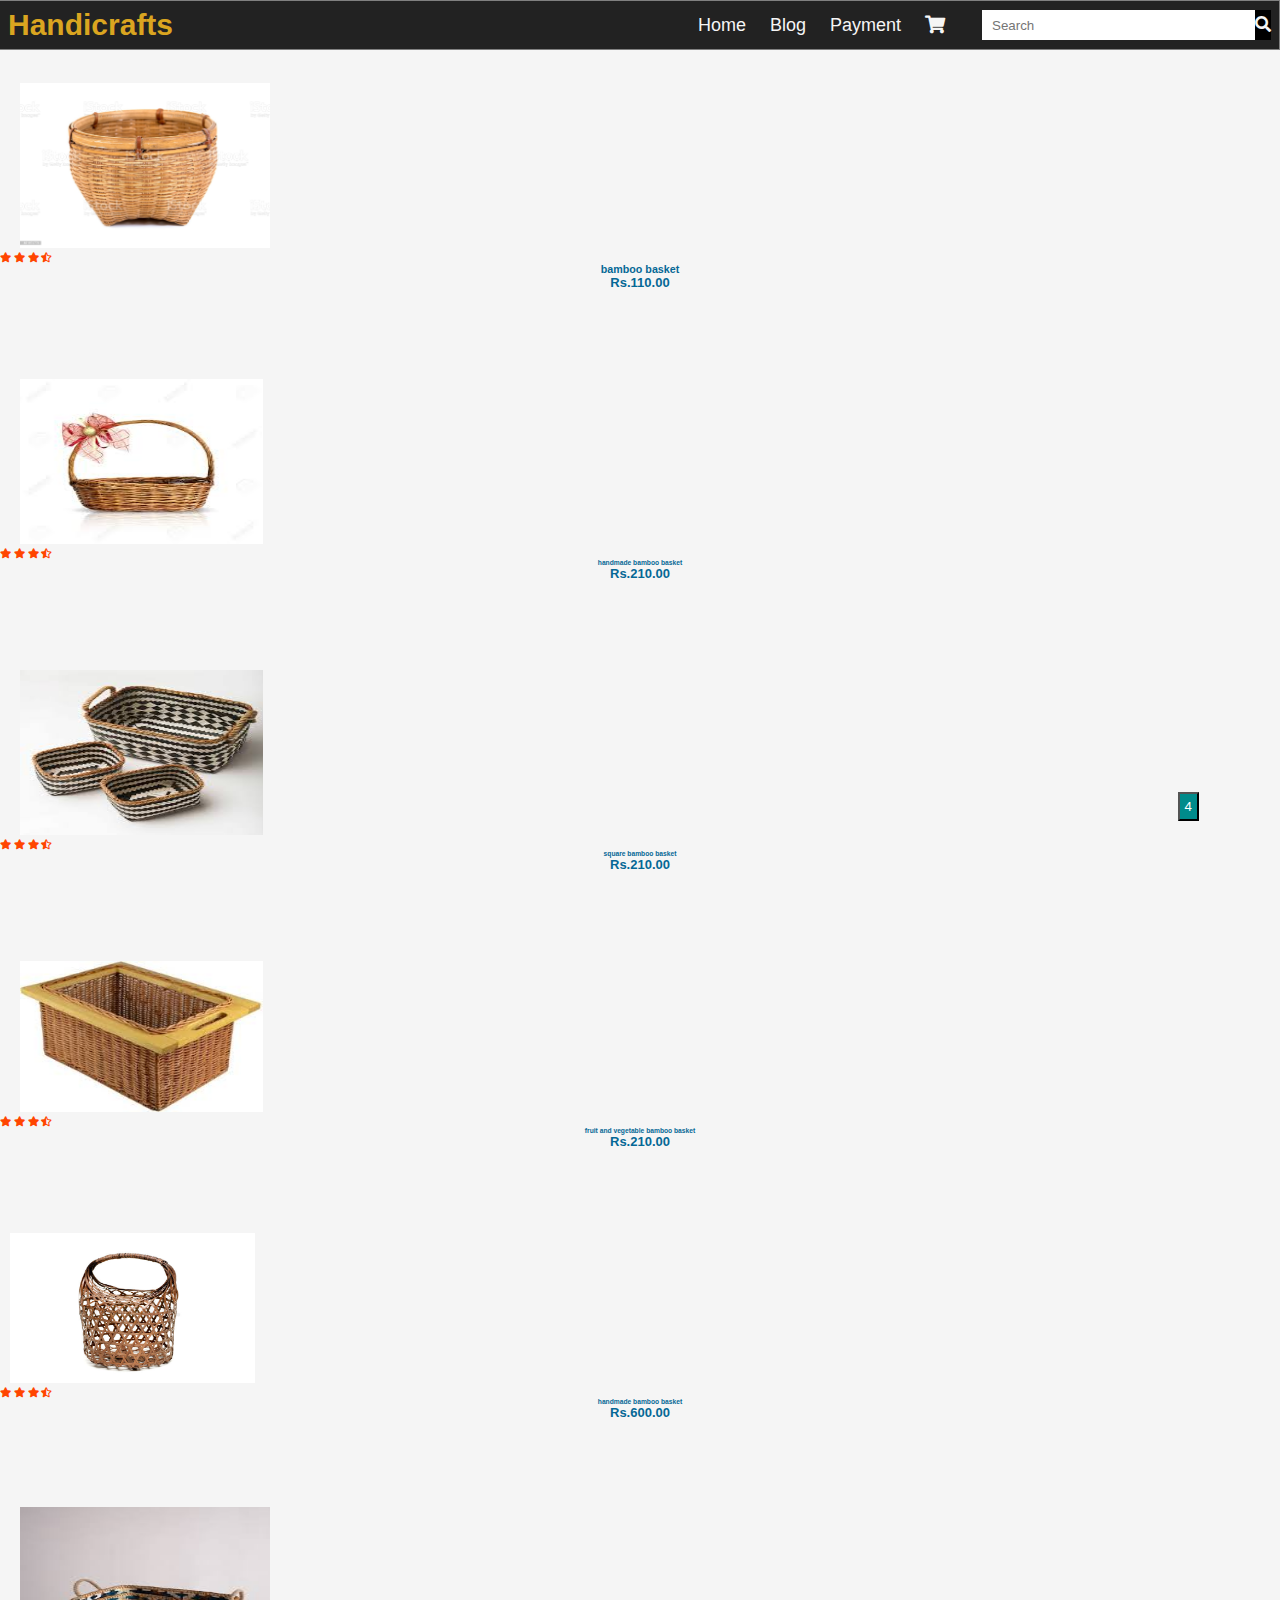
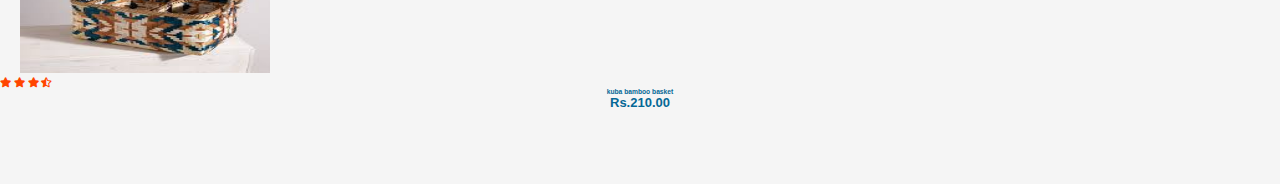
<file: index5.html>
<!DOCTYPE html>
<html lang="en">

<head>

    <head>
        <meta charset="UTF-8">
        <meta http-equiv="X-UA-Compatible" content="IE=edge">
        <meta name="viewport" content="width=device-width, initial-scale=1.0">
        <link rel="stylesheet"
            href="https://cdnjs.cloudflare.com/ajax/libs/font-awesome/4.7.0/css/font-awesome.min.css">
        <link rel="stylesheet" href="C:\MainProject\Womans_HandiCraft\css\style1.css">
        <link rel="stylesheet" href="style1.css">
        <link rel="stylesheet" href="https://cdn.jsdelivr.net/npm/bootstrap@4.5.3/dist/css/bootstrap.min.css"
            integrity="sha384-TX8t27EcRE3e/ihU7zmQxVncDAy5uIKz4rEkgIXeMed4M0jlfIDPvg6uqKI2xXr2" crossorigin="anonymous">
        <link rel="stylesheet" href="https://cdnjs.cloudflare.com/ajax/libs/font-awesome/5.13.0/css/all.min.css"
            rel="stylesheet">

        <script src="https://code.jquery.com/jquery-3.5.1.slim.min.js"
            integrity="sha384-DfXdz2htPH0lsSSs5nCTpuj/zy4C+OGpamoFVy38MVBnE+IbbVYUew+OrCXaRkfj"
            crossorigin="anonymous"></script>
        <script src="https://cdn.jsdelivr.net/npm/popper.js@1.16.1/dist/umd/popper.min.js"
            integrity="sha384-9/reFTGAW83EW2RDu2S0VKaIzap3H66lZH81PoYlFhbGU+6BZp6G7niu735Sk7lN"
            crossorigin="anonymous"></script>
        <script src="https://cdn.jsdelivr.net/npm/bootstrap@4.5.3/dist/js/bootstrap.min.js"
            integrity="sha384-w1Q4orYjBQndcko6MimVbzY0tgp4pWB4lZ7lr30WKz0vr/aWKhXdBNmNb5D92v7s"
            crossorigin="anonymous"></script>


        <title>index5</title>
        <style>
            body {
                background-color: whitesmoke;
            }

    

            #btnn a {
                color: white;
                text-decoration: none;
            }
        </style>
    </head>

<body>

    <nav style=" height: 50px;" id="navv">
        <ul>
            
            <li  class="logo">Handicrafts</li>
            <li class="btn"><span class="fa fa-bars"></span></li>

            <div class="items">
            <li><a href="index.html">Home</a></li>
            <li><a href="Blog.html">Blog</a></li>
            <li><a target="_blank" href="payment/cc.html">Payment</a></li>
            <li><a target="_blank" href="Lesson 1/store.html"><i class="fa fa-shopping-cart "></i></a></li>
            
            </div>
            <li class="search-icon">
            <input type="search" placeholder="Search" />
            <label class="icon">
            <span  class="fa fa-search"></span></label>
            </li>
        
    </ul>
</nav>
</br>
    <div class='container'>
        <div class='row'>

            <div class='col-md-4'>
                <div class='card'>
                    <img style="padding-left: 20px; padding-top:15px" ; width='270px' height="180px"
                        src='bam1.jpg' />
                    <div class='overlay'>
                        <button class='btn' type='button' title="Quick Shop"><i class="fa fa-eye"></i></button>
                        <button class='btn' title="Add to Wishlist" type='button'><i class="fas fa-heart"></i></button>
                        <button class='btn' type='button' title="Add to cart"><i
                                class="fa fa-shopping-cart"></i></button>
                    </div>


                    <div class='card-body text-center'>
                        <i class="fas fa-star"></i>
                        <i class="fas fa-star"></i>
                        <i class="fas fa-star"></i>
                        <i class="fas fa-star-half-alt"></i>
                        <i class="fas fa-star-o"></i>
                    </div>
                    <h6 class='card-title'>

                         bamboo basket</h6>
                    <h6 class='card-text' style='font-size:13px; padding-bottom:10px;'>

                        Rs.110.00
                    </h6>


                </div>
            </div>

            <div class='col-md-4'>
                <div class='card'>
                    <img style="padding-left: 20px; padding-top:15px" ; width='263px' height="180px"
                        src='bam2.jpeg'>
                    <div class='overlay'>
                        <button class='btn' type='button' title="Quick Shop"><i class="fa fa-eye"></i></button>
                        <button class='btn' title="Add to Wishlist" type='button'><i class="fas fa-heart"></i></button>
                        <button class='btn' type='button' title="Add to cart"><i
                                class="fa fa-shopping-cart"></i></button>
                    </div>


                    <div class='card-body text-center'>
                        <i class="fas fa-star"></i>
                        <i class="fas fa-star"></i>
                        <i class="fas fa-star"></i>
                        <i class="fas fa-star-half-alt"></i>
                        <i class="fas fa-star-o"></i>

                        <h6 class='card-title'>

                            handmade bamboo basket</h6>
                        <h6 class='card-text' style='font-size:13px; padding-bottom:10px;'>

                            Rs.210.00
                        </h6>
                    </div>
                </div>
            </div>
            <div class='col-md-4'>
                <div class='card'>
                    <img style="padding-left: 20px; padding-top:15px" ; width='263px' height="180px" src='bam3.jpeg'>
                    <div class='overlay'>
                        <button class='btn' type='button' title="Quick Shop"><i class="fa fa-eye"></i></button>
                        <button class='btn' title="Add to Wishlist" type='button'><i class="fas fa-heart"></i></button>
                        <button class='btn' type='button' title="Add to cart"><i
                                class="fa fa-shopping-cart"></i></button>
                    </div>


                    <div class='card-body text-center'>
                        <i class="fas fa-star"></i>
                        <i class="fas fa-star"></i>
                        <i class="fas fa-star"></i>
                        <i class="fas fa-star-half-alt"></i>
                        <i class="fas fa-star-o"></i>

                        <h6 class="card-title">

                            square bamboo basket</h6>
                        <h6 class='card-text' style='font-size:13px; padding-bottom:10px;'>

                            Rs.210.00
                        </h6>
                    </div>
                </div>
            </div>

            <div class='col-md-4'>
                <div class='card'>
                    <img width='263px' height="166px" style="padding-left: 20px; padding-top:15px" ; src='bam4.jpeg'>
                    <div class='overlay'>
                        <button class='btn' type='button' title="Quick Shop"><i class="fa fa-eye"></i></button>
                        <button class='btn' title="Add to Wishlist" type='button'><i class="fas fa-heart"></i></button>
                        <button class='btn' type='button' title="Add to cart"><i
                                class="fa fa-shopping-cart"></i></button>
                    </div>


                    <div class='card-body text-center'>
                        <i class="fas fa-star"></i>
                        <i class="fas fa-star"></i>
                        <i class="fas fa-star"></i>
                        <i class="fas fa-star-half-alt"></i>
                        <i class="fas fa-star-o"></i>

                        <h6 class='card-title'>

                            fruit and vegetable bamboo basket</h6>
                        <h6 class='card-text' style='font-size:13px; padding-bottom:10px;'>

                            Rs.210.00
                        </h6>

                    </div>
                </div>
            </div>

            <div class='col-md-4'>
                <div class='card'>
                    <img style="padding-left: 10px; padding-top: 10px;" width='255px' height="160px" src='bam5.jpg'>
                    <div class='overlay'>
                        <button class='btn' type='button' title="Quick Shop"><i class="fa fa-eye"></i></button>
                        <button class='btn' title="Add to Wishlist" type='button'><i class="fas fa-heart"></i></button>
                        <button class='btn' type='button' title="Add to cart"><i
                                class="fa fa-shopping-cart"></i></button>
                    </div></br>


                    <div class='card-body text-center'>
                        <i class="fas fa-star"></i>
                        <i class="fas fa-star"></i>
                        <i class="fas fa-star"></i>
                        <i class="fas fa-star-half-alt"></i>
                        <i class="fas fa-star-o"></i>

                        <h6 class='card-title'>

                            handmade bamboo basket</h6>
                        <h6 class='card-text' style='font-size:13px; padding-bottom:10px;'>

                            Rs.600.00
                        </h6>
                    </div>


                </div>
            </div>

            <div class='col-md-4'>
                <div class='card'>
                    <img style="padding-top:13px; padding-left:20px;" width='270px' height="179px"
                        src='bam6.jpeg'>
                    <div class='overlay'>
                        <button class='btn' type='button' title="Quick Shop"><i class="fa fa-eye"></i></button>
                        <button class='btn' title="Add to Wishlist" type='button'><i class="fas fa-heart"></i></button>
                        <button class='btn' type='button' title="Add to cart"><i
                                class="fa fa-shopping-cart"></i></button>
                    </div>


                    <div class='card-body text-center'>
                        <i class="fas fa-star"></i>
                        <i class="fas fa-star"></i>
                        <i class="fas fa-star"></i>
                        <i class="fas fa-star-half-alt"></i>
                        <i class="fas fa-star-o"></i>

                        <h6 class='card-title'>

                            kuba bamboo basket</h6>
                        <h6 class='card-text' style='font-size:13px; padding-bottom:10px;'>

                            Rs.210.00
                        </h6>

                    </div>
                </div>
            </div>



        </div>
    </div>
    <button id="btnn"><a href='index4.html'>4</ahref></button>
    


</body>

</html>
</file>
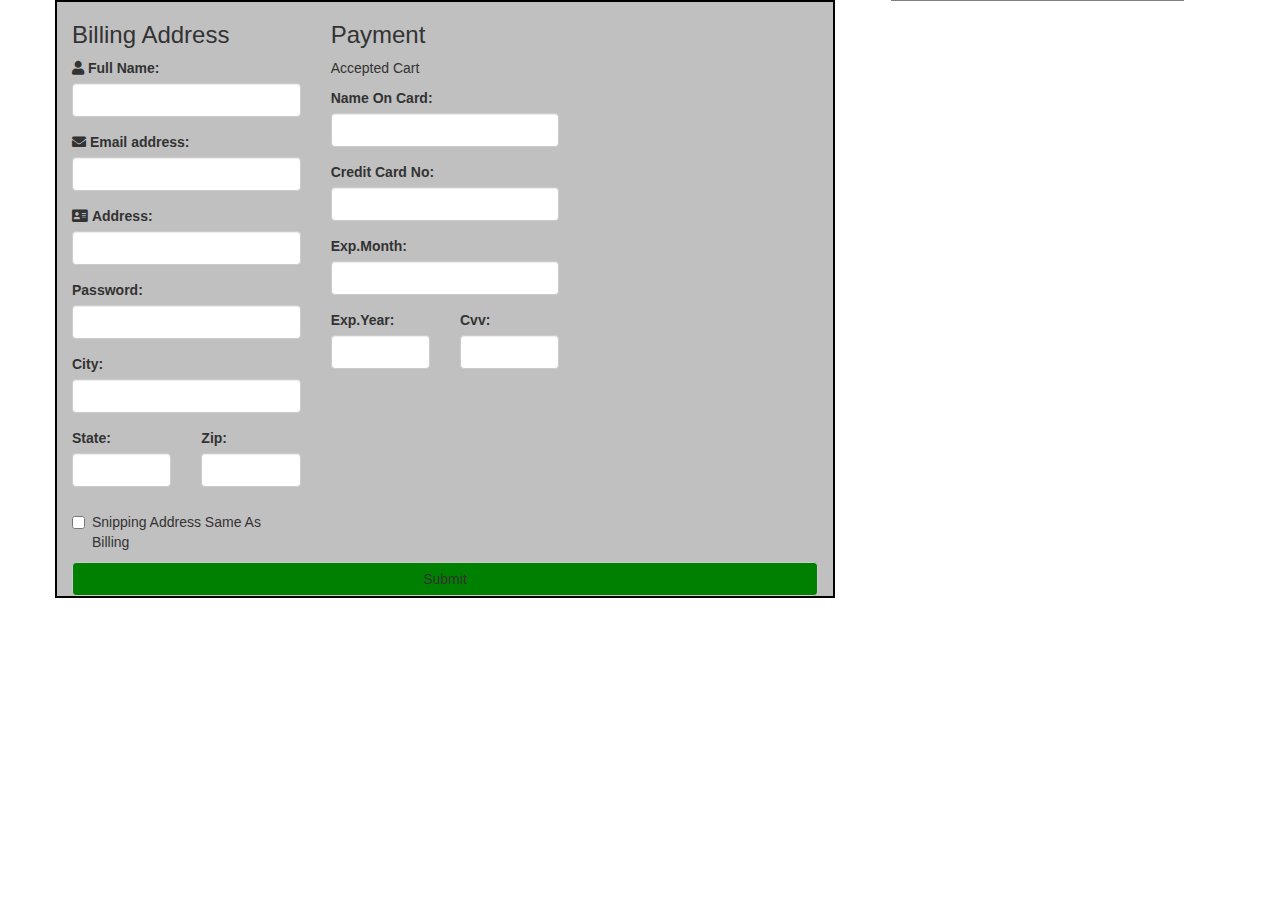
<file: upi.html>
<!DOCTYPE html>
<html lang="en">
<head>
  <title>UPI Page</title>
  <meta charset="utf-8">
  <meta name="viewport" content="width=device-width, initial-scale=1">
  <link rel="stylesheet" href="https://maxcdn.bootstrapcdn.com/bootstrap/3.4.1/css/bootstrap.min.css">
  <script src="https://ajax.googleapis.com/ajax/libs/jquery/3.5.1/jquery.min.js"></script>
  <script src="https://maxcdn.bootstrapcdn.com/bootstrap/3.4.1/js/bootstrap.min.js"></script>
  <link rel="stylesheet" href="https://use.fontawesome.com/releases/v5.7.2/css/all.css">
</head>
<body>

  
<div class="container" >
  <div class="row">
    <div class="col-sm-8" style="background-color: silver; border:2px solid black;">
      <div class="row">
        <div class="col-sm-4">
      <h3>Billing Address</h3>
     <form action="">
  <div class="form-group">
    <i class="fa fa-user" aria-hidden="true"></i>
    <label for="Full Name">Full Name:</label>
    <input type="text" class="form-control" id="Full Name">
  </div>


<div class="form-group">
  <i class="fa fa-envelope" aria-hidden="true"></i>
    <label for="email">Email address:</label>
    <input type="email" class="form-control" id="email">
  </div>



  <div class="form-group">
    <i class="fa fa-address-card" aria-hidden="true"></i>
    <label for="email">Address:</label>
    <input type="text" class="form-control" id="Address">
  </div>


  <div class="form-group">
    <label for="pwd">Password:</label>
    <input type="password" class="form-control" id="pwd">
  </div>

<div class="form-group">
    <label for="City"> City: </label>
    <input type="text" class="form-control" id="City">
  </div>

  <div class="row">
    <div class="col-md-6">

<div class="form-group">
    <label for="State"> State: </label>
    <input type="text" class="form-control" id="State">
  </div>


    </div>
    <div class="col-md-6">
<div class="form-group">
    <label for="Zip"> Zip: </label>
    <input type="text" class="form-control" id="Zip">
  </div>

  </div>
</div>

  <div class="checkbox">
    <label><input type="checkbox">Snipping Address Same As Billing</label>
  </div>
  
</form>
</div>
<div class="col-md-4">
<div class="form-group">
  <h3>Payment</h3>
    <p>Accepted Cart </p>


    <div class="form-group">
    <label for="Name On Card"> Name On Card: </label>
    <input type="text" class="form-control" id="Name On Card">
  </div>


<div class="form-group">
    <label for="Credit Card No"> Credit Card No: </label>
    <input type="text" class="form-control" id="Credit Card No">
  </div>


<div class="form-group">
    <label for="Exp.Month "> Exp.Month: </label>
    <input type="text" class="form-control" id="Exp.Month">
  </div>
    
 
<div class="row">
    <div class="col-md-6">

<div class="form-group">
    <label for="Exp.Year"> Exp.Year: </label>
    <input type="text" class="form-control" id="Exp.Year">
  </div>


    </div>
    <div class="col-md-6">
<div class="form-group">
    <label for="Cvv"> Cvv: </label>
    <input type="text" class="form-control" id="Cvv">
  </div>

  </div>
</div>


  </div>
  </div>
</div>
 <button type="submit" style="width:100%; background-color: green;" class="btn btn-default">Submit</button>
</div>
    <div class="col-md-3" style="background-color:gray; margin-left:56px;">
      
    </div>
  </div>
</div>

</body>
</html>
</file>
<file: style.css>
@import url('https://fonts.googleapis.com/css?family=Montserrat:300,400,500,600,700,800,900|Rubik:300,400,500,700,900');

* {margin:0;
	padding:0;

	-webkit-font-smoothing: antialiased;
	-webkit-text-shadow: rgba(0, 0, 0, .01) 0 0 1px;
	text-shadow: rgba(0, 0, 0, .01) 0 0 1px
}

body {
	font-family: 'Rubik', sans-serif;
	font-size: 14px;
	font-weight: 400;
	background: #eff6fa;
	color: #000000
}

div {
	display: block;
	position: relative;
	-webkit-box-sizing: border-box;
	-moz-box-sizing: border-box;
	box-sizing: border-box
}

.bbb_viewed {
	padding-top: 51px;
	padding-bottom: 60px;
	background: #eff6fa
}

.bbb_main_container {
	background-color: #fff;
	padding: 11px
}

.bbb_viewed_title_container {
	border-bottom: solid 1px #dadada
}

.bbb_viewed_title {
	margin-bottom: 16px;
	margin-top: 8px
}

.bbb_viewed_nav_container {
	position: absolute;
	right: -5px;
	bottom: 14px
}

.bbb_viewed_nav {
	display: inline-block;
	cursor: pointer
}

.bbb_viewed_nav i {
	color: #dadada;
	font-size: 18px;
	padding: 5px;
	-webkit-transition: all 200ms ease;
	-moz-transition: all 200ms ease;
	-ms-transition: all 200ms ease;
	-o-transition: all 200ms ease;
	transition: all 200ms ease
}

.bbb_viewed_nav:hover i {
	color: #606264
}

.bbb_viewed_prev {
	margin-right: 15px
}

.bbb_viewed_slider_container {
	padding-top: 13px
}

.bbb_viewed_item {
	width: 100%;
	background: #FFFFFF;
	border-radius: 2px;
	padding-top: 25px;
	padding-bottom: 25px;
	padding-left: 30px;
	padding-right: 30px
}

.bbb_viewed_image {
	width: 150px;
	height: 150px
}

.bbb_viewed_image img {
	display: block;
	max-width: 100%
}

.bbb_viewed_content {
	width: 100%;
	margin-top: 25px
}

.bbb_viewed_price {
	font-size: 16px;
	color: #000000;
	font-weight: 500
}

.bbb_viewed_item.discount .bbb_viewed_price {
	color: #df3b3b
}

.bbb_viewed_price span {
	position: relative;
	font-size: 12px;
	font-weight: 400;
	color: rgba(0, 0, 0, 0.6);
	margin-left: 8px
}

.bbb_viewed_price span::after {
	display: block;
	position: absolute;
	top: 6px;
	left: -2px;
	width: calc(100% + 4px);
	height: 1px;
	background: #8d8d8d;
	content: ''
}

.bbb_viewed_name {
	margin-top: 3px;
	
}

.bbb_viewed_name a {
	font-size: 14px;
	color: #000000;
	-webkit-transition: all 200ms ease;
	-moz-transition: all 200ms ease;
	-ms-transition: all 200ms ease;
	-o-transition: all 200ms ease;
	transition: all 200ms ease;
	color:rgb(5, 104, 150);
	font-family: sans-serif;

}

.bbb_viewed_name a:hover {
	color: #0e8ce4
}

.item_marks {
	position: absolute;
	top: 18px;
	left: 18px
}

.item_mark {
	display: none;
	width: 36px;
	height: 36px;
	border-radius: 50%;
	color: #FFFFFF;
	font-size: 10px;
	font-weight: 500;
	line-height: 36px;
	text-align: center
}

.item_discount {
	background: #df3b3b;
	margin-right: 5px
}

.item_new {
	background: #0e8ce4
}

.bbb_viewed_item.discount .item_discount {
	display: inline-block
}

.bbb_viewed_item.is_new .item_new {
	display: inline-block
}



#navbar ul{
	display: flex; 
	background-color: black;
	
}
#navbar::before {
	content: "";
	background-color: blacke;
	position: absolute;
	height: 100px;
	width: 100px;
	z-index: -1;
	opacity:0.4;
}
#navbar ul{
	/*color: white;*/
	list-style: none;
	font-size: 1.3rem;

}
#navbar ul li a{
	color: white;
	display: block;
	padding: 14px 22px;
	border-radius: 20px;
	text-decoration: none;
	font-size: 15px;


}
#navbar ul li a:hover{
	color: goldenrod;

}
/* home section */
#home {
	display: flex; 
}
.img{
	width: 130px;
	height:100px;
	border-radius: 100px;
}
a:hover{
	color:goldenrod;
}
.container{
	position: static;
	  text-align: center;
	  padding-top: 65px;
	  padding-left: 50px;
		display: grid;
		grid-template-columns: repeat(auto-fill, minmax(260px, 1px));
		background: url(bgi.jpg);
		background-repeat: no-repeat;
	  /* grid-gap: 0 40px; */
  }
  
  .box {
	background-color: white;
	width: 150px;
	padding: 15px;
  }
  
  .container2{
	position: static;
	width: 25%;
	
  }
  .container2 h1{
	margin-left: 50px;
	padding-top: 30px;
	
	
  }
  .container2 p{
	margin-left: 50px;
	/* width: 25%; */
	
  }
  
  .social-media{
	position: static;
	width: 25%;
	margin-left: 50px;
	padding-top: 30px;
	display: grid;
	  grid-template-columns: repeat(auto-fill, minmax(40px, 1px));
	
  }
  .social-media a{
	color: black;
  }
  
  .formBox{
	float: right;
	padding-top: 50px;
	padding-right: 330px;
	font-size: 0.9em;
	 font-weight: bolder;  
  }
  
  .formBox input[type="email"],
		   input[type="password"]{
	margin: 5px 0 15px 0;
	border: none;
	padding: 5px;
	background: none;
	/* text-decoration-line: underline; */
	width: 130%;
	border-bottom-style: solid;
	border-bottom-width: 1.5px;
	
  }
  
  button{
	margin-top: 8px;
  }
#divv{
	background-color: rgba(165, 42, 42, 0.349);
}
footer{
	position: fixed;
	bottom: 0;
}

@media (max-height:800px){
	footer { position: static; }
	header { padding-top:40px; }
}


.footer-distributed{
	background-color: #2c292f;
	box-sizing: border-box;
	width: 100%;
	text-align: left;
	font: bold 16px sans-serif;
	padding: 50px 50px 60px 50px;
}

.footer-distributed .footer-left,
.footer-distributed .footer-center,
.footer-distributed .footer-right{
	display: inline-block;
	vertical-align: top;
}

/* Footer left */

.footer-distributed .footer-left{
	width: 30%;
}

.footer-distributed h3{
	color:  #ffffff;
	font: normal 36px 'Cookie', cursive;
	margin: 0;
}

/* The company logo */

.footer-distributed .footer-left img{
	width: 30%;
}

.footer-distributed h3 span{
	color:  #e0ac1c;
}

/* Footer links */

.footer-distributed .footer-links{
	color:  #ffffff;
	margin: 20px 0 12px;
}

.footer-distributed .footer-links a{
	display:inline-block;
	line-height: 1.8;
	text-decoration: none;
	color:  inherit;
}

.footer-distributed .footer-company-name{
	color:  #8f9296;
	font-size: 14px;
	font-weight: normal;
	margin: 0;
}

/* Footer Center */

.footer-distributed .footer-center{
	width: 35%;
}


.footer-distributed .footer-center i{
	background-color:  #33383b;
	color: #ffffff;
	font-size: 25px;
	width: 38px;
	height: 38px;
	border-radius: 50%;
	text-align: center;
	line-height: 42px;
	margin: 10px 15px;
	vertical-align: middle;
}

.footer-distributed .footer-center i.fa-envelope{
	font-size: 17px;
	line-height: 38px;
}

.footer-distributed .footer-center p{
	display: inline-block;
	color: #ffffff;
	vertical-align: middle;
	margin:0;
}

.footer-distributed .footer-center p span{
	display:block;
	font-weight: normal;
	font-size:14px;
	line-height:2;
}

.footer-distributed .footer-center p a{
	color:  #e0ac1c;
	text-decoration: none;;
}


/* Footer Right */

.footer-distributed .footer-right{
	margin-left: 30px;
	width: 30%;
}

.footer-distributed .footer-company-about{
	line-height: 20px;
	color:  #92999f;
	font-size: 13px;
	font-weight: normal;
	margin: 0;
}

.footer-distributed .footer-company-about span{
	display: block;
	color:  #ffffff;
	font-size: 18px;
	font-weight: bold;
	margin-bottom: 20px;
}

.footer-distributed .footer-icons{
	margin-top: 25px;
}

.footer-distributed .footer-icons a{
	display: inline-block;
	width: 35px;
	height: 35px;
	cursor: pointer;
	background-color:black;
	border-radius: 2px;

	font-size: 20px;
	color: #ffffff;
	text-align: center;
	line-height: 35px;

	margin-right: 3px;
	margin-bottom: 5px;
}

/* Here is the code for Responsive Footer */
/* You can remove below code if you don't want Footer to be responsive */

/* @media (max-width: 880px) {

	.footer-distributed .footer-left,
	.footer-distributed .footer-center,
	.footer-distributed .footer-right{
		display: block;
		width: 100%;
		margin-bottom: 40px;
		text-align: center;
	}

	.footer-distributed .footer-center i{
		margin-left: 0;
	}

} */
footer .media-icons a{
    font-size: 16px;
    height: 35px;
    width: 35px;
    display: inline-block;
    text-align: center;
	padding-top: 4px;
    border: 2px solid #222222;
    margin: 30px 5px 0 0;
    transition: all 0.3s ease;
	color:goldenrod;
	border-radius: 4px;
  }
   .media-icons a:hover{
    border-color: goldenrod;
	background-color: lightgray;
   }
   

   .cards{
    background-color: white;
	max-width: 1100px;
	margin: 0 auto;
	margin-top: 40px;
	text-align: center;
	padding: 30px;
  }
  .head-sec{
	  margin-bottom: 10px;
  }
  .head-sec h2{
	font-family: sans-serif;
  }
  .servicess{
	display: flex;
	align-items: center;
  }
  .contentt{
	display: flex;
	flex-wrap: wrap;
	flex: 1;
	margin: 20px;
	padding: 20px;
	border: 2px solid black;
	border-radius: 4px;
	transition: all .3s ease;
  }
  
  .contentt .far{
	  font-size: 70px;
	  margin: 16px 0;
  }
  .contentt .fas{
	  font-size: 70px;
	  margin: 16px 0;
  }
  .contentt > *{
	flex: 1 1 100%;
  }
  .contentt:hover{
	color: white;
  }
  .contentt-1:hover{
	border-color: #e0ac1c;
	background: #e0ac1c;
  }
  .contentt-2:hover{
	border-color: #e0ac1c;
	background: #e0ac1c;
  }
  .contentt-3:hover{
	border-color: #e0ac1c;
	background: #e0ac1c;
  }
  .contentt h3{
	margin: 16px 0;
	letter-spacing: 1px;
  }
  .contentt p{
	font-size: 17px;
	font-family: 'Poppins',sans-serif;
  }
  
  .button-1{
	  text-align: center;
	  padding-top: 40px;
	  padding-bottom: 40px;
  }
  .button-1 a{
	  color: black;
	  text-decoration: none;
  }
  .button-1 h4{
	  height: 45px;
	  width: 150px;
	  margin-left: 550px;
	  padding-top: 11px;
	  cursor: pointer;
	  border: 1px solid black;
	  border-radius: 25px;
  }
  .button-1 h4:hover{
	box-shadow: inset 0 0 0 2px currentColor;
  }
.btn btn-danger a{
text-decoration: none;
}
</file>
<file: about.css>
@import url('http://fonts.googleapis.com/css?family=Open+Sans:400,700');

*{
	padding:0;
	margin:0;
}

html{
	background-color: #eaf0f2;
}

body{
	font:16px/1.6 Arial,  sans-serif;
}

header{
	text-align: center;
	padding-top: 100px;
	margin-bottom:190px;
}

header h1{
	font: normal 32px/1.5 'Open Sans', sans-serif;
	color: #3F71AE;
	padding-bottom: 16px;
}

header h2{
	color: #F05283;
}

header span{
	color: #3F71EA;
}


/* The footer is fixed to the bottom of the page */

footer{
	position: fixed;
	bottom: 0;
}

@media (max-height:800px){
	footer { position: static; }
	header { padding-top:40px; }
}


.footer-distributed{
	background-color: #2c292f;
	box-sizing: border-box;
	width: 100%;
	text-align: left;
	font: bold 16px sans-serif;
	padding: 50px 50px 60px 50px;
}

.footer-distributed .footer-left,
.footer-distributed .footer-center,
.footer-distributed .footer-right{
	display: inline-block;
	vertical-align: top;
}

/* Footer left */

.footer-distributed .footer-left{
	width: 30%;
}

.footer-distributed h3{
	color:  #ffffff;
	font: normal 36px 'Cookie', cursive;
	margin: 0;
}

/* The company logo */

.footer-distributed .footer-left img{
	width: 30%;
}

.footer-distributed h3 span{
	color:  #e0ac1c;
}

/* Footer links */

.footer-distributed .footer-links{
	color:  #ffffff;
	margin: 20px 0 12px;
}

.footer-distributed .footer-links a{
	display:inline-block;
	line-height: 1.8;
	text-decoration: none;
	color:  inherit;
}

.footer-distributed .footer-company-name{
	color:  #8f9296;
	font-size: 14px;
	font-weight: normal;
	margin: 0;
}

/* Footer Center */

.footer-distributed .footer-center{
	width: 35%;
}


.footer-distributed .footer-center i{
	background-color:  #33383b;
	color: #ffffff;
	font-size: 25px;
	width: 38px;
	height: 38px;
	border-radius: 50%;
	text-align: center;
	line-height: 42px;
	margin: 10px 15px;
	vertical-align: middle;
}

.footer-distributed .footer-center i.fa-envelope{
	font-size: 17px;
	line-height: 38px;
}

.footer-distributed .footer-center p{
	display: inline-block;
	color: #ffffff;
	vertical-align: middle;
	margin:0;
}

.footer-distributed .footer-center p span{
	display:block;
	font-weight: normal;
	font-size:14px;
	line-height:2;
}

.footer-distributed .footer-center p a{
	color:  #e0ac1c;
	text-decoration: none;;
}


/* Footer Right */

.footer-distributed .footer-right{
	margin-left: 30px;
	width: 30%;
}

.footer-distributed .footer-company-about{
	line-height: 20px;
	color:  #92999f;
	font-size: 13px;
	font-weight: normal;
	margin: 0;
}

.footer-distributed .footer-company-about span{
	display: block;
	color:  #ffffff;
	font-size: 18px;
	font-weight: bold;
	margin-bottom: 20px;
}

.footer-distributed .footer-icons{
	margin-top: 25px;
}

.footer-distributed .footer-icons a{
	display: inline-block;
	width: 35px;
	height: 35px;
	cursor: pointer;
	background-color:black;
	border-radius: 2px;

	font-size: 20px;
	color: #ffffff;
	text-align: center;
	line-height: 35px;

	margin-right: 3px;
	margin-bottom: 5px;
}

/* Here is the code for Responsive Footer */
/* You can remove below code if you don't want Footer to be responsive */

/* @media (max-width: 880px) {

	.footer-distributed .footer-left,
	.footer-distributed .footer-center,
	.footer-distributed .footer-right{
		display: block;
		width: 100%;
		margin-bottom: 40px;
		text-align: center;
	}

	.footer-distributed .footer-center i{
		margin-left: 0;
	}

} */
footer .media-icons a{
    font-size: 16px;
    height: 35px;
    width: 35px;
    display: inline-block;
    text-align: center;
	padding-top: 4px;
    border: 2px solid #222222;
    margin: 30px 5px 0 0;
    transition: all 0.3s ease;
	color:goldenrod;
	border-radius: 4px;
  }
   .media-icons a:hover{
    border-color: goldenrod;
	background-color: lightgray;
   }


  .image{
    position: relative;
    background-color: #fbd6b7;
    margin-bottom: 150px;
    margin-top: 100px;
  }
  .text-field{
    position: absolute;
    top: 30%;
    left: 65%;
    font-size: 24px;
    font-family:  Optimistic Display, Helvetica, Helvetica Neue, Arial, sans-serif;
    color: rgb(160 53 22);
  }
  .text-field p{
    padding-top: 10px;
    width: 60%;
    font-size: 17px;
  }
  .text-field a{
    cursor: pointer;
    color: rgb(160 53 22);
    padding-top: 20px;
  }


  .cards{
    background-color: white;
	max-width: 1100px;
	margin: 0 auto;
	margin-top: 40px;
	text-align: center;
	padding: 30px;
  }
  .head-sec{
	  margin-bottom: 10px;
  }
  .head-sec h2{
	font-family: sans-serif;
  }
  .servicess{
	display: flex;
	align-items: center;
  }
  .contentt{
	display: flex;
	flex-wrap: wrap;
	flex: 1;
	margin: 20px;
	padding: 20px;
	border: 2px solid black;
	border-radius: 4px;
	transition: all .3s ease;
  }
  
  .contentt .far{
	  font-size: 70px;
	  margin: 16px 0;
  }
  .contentt .fas{
	  font-size: 70px;
	  margin: 16px 0;
  }
  .contentt > *{
	flex: 1 1 100%;
  }
  .contentt:hover{
	color: white;
  }
  .contentt-1:hover{
	border-color: #e0ac1c;
	background: #e0ac1c;
  }
  .contentt-2:hover{
	border-color: #e0ac1c;
	background: #e0ac1c;
  }
  .contentt-3:hover{
	border-color: #e0ac1c;
	background: #e0ac1c;
  }
  .contentt h3{
	margin: 16px 0;
	letter-spacing: 1px;
  }
  .contentt p{
	font-size: 17px;
	font-family: 'Poppins',sans-serif;
  }
</file>
<file: Blog.css>
@import url('https://fonts.googleapis.com/css2?family=Poppins:wght@200;300;400;500;600;700&display=swap');
*{
  margin: 0;
  padding: 0;
  box-sizing: border-box;
  font-family: 'Poppins', sans-serif;
}
body{
	background: #f3efef;
}
nav{
  z-index: 99;
  width: 100%;  
  background: #242526;
}
nav .wrapper{
  position: relative;
  max-width: 1300px;
  padding: 0px 30px;
  height: 70px;
  line-height: 70px;
  margin: auto;
  display: flex;
  align-items: center;
  justify-content: space-between;
}
.wrapper .logo {
  color: #f2f2f2;
  font-size: 30px;
  font-weight: 600;
  text-decoration: none;
}
.wrapper .nav-links{
  display: inline-flex;
}
.nav-links li{
  list-style: none;
  font-family: 'Times New Roman', Times, serif;
}
.nav-links li a{
  color: #f2f2f2;
  text-decoration: none;
  font-size: 18px;
  padding: 9px 15px;
  border-radius: 5px;
  transition: all 0.3s ease;
}
.nav-links li a:hover{
  background: #e0ac1c;
}

@media screen and (max-width: 970px) {
  .wrapper .btn{
    display: block;
  }
nav input{
  display: none;
}}

@media (max-height:800px){
	footer { position: static; }
	header { padding-top:40px; }
}


.footer-distributed{
	background-color: #2c292f;
	box-sizing: border-box;
	width: 100%;
	text-align: left;
	font: bold 16px sans-serif;
	padding: 50px 50px 60px 50px;
}

.footer-distributed .footer-left,
.footer-distributed .footer-center,
.footer-distributed .footer-right{
	display: inline-block;
	vertical-align: top;
}

/* Footer left */

.footer-distributed .footer-left{
	width: 30%;
}

.footer-distributed h3{
	color:  #ffffff;
	font: normal 36px 'Cookie', cursive;
	margin: 0;
}

/* The company logo */

.footer-distributed .footer-left img{
	width: 30%;
}

.footer-distributed h3 span{
	color:  #e0ac1c;
}

/* Footer links */

.footer-distributed .footer-links{
	color:  #ffffff;
	margin: 20px 0 12px;
}

.footer-distributed .footer-links a{
	display:inline-block;
	line-height: 1.8;
	text-decoration: none;
	color:  inherit;
}

.footer-distributed .footer-company-name{
	color:  #8f9296;
	font-size: 14px;
	font-weight: normal;
	margin: 0;
}

/* Footer Center */

.footer-distributed .footer-center{
	width: 35%;
}


.footer-distributed .footer-center i{
	background-color:  #33383b;
	color: #ffffff;
	font-size: 25px;
	width: 38px;
	height: 38px;
	border-radius: 50%;
	text-align: center;
	line-height: 42px;
	margin: 10px 15px;
	vertical-align: middle;
}

.footer-distributed .footer-center i.fa-envelope{
	font-size: 17px;
	line-height: 38px;
}

.footer-distributed .footer-center p{
	display: inline-block;
	color: #ffffff;
	vertical-align: middle;
	margin:0;
}

.footer-distributed .footer-center p span{
	display:block;
	font-weight: normal;
	font-size:14px;
	line-height:2;
}

.footer-distributed .footer-center p a{
	color:  #e0ac1c;
	text-decoration: none;;
}


/* Footer Right */

.footer-distributed .footer-right{
	margin-left: 30px;
	width: 30%;
}

.footer-distributed .footer-company-about{
	line-height: 20px;
	color:  #92999f;
	font-size: 13px;
	font-weight: normal;
	margin: 0;
}

.footer-distributed .footer-company-about span{
	display: block;
	color:  #ffffff;
	font-size: 18px;
	font-weight: bold;
	margin-bottom: 20px;
}

.footer-distributed .footer-icons{
	margin-top: 25px;
}

.footer-distributed .footer-icons a{
	display: inline-block;
	width: 35px;
	height: 35px;
	cursor: pointer;
	background-color:black;
	border-radius: 2px;

	font-size: 20px;
	color: #ffffff;
	text-align: center;
	line-height: 35px;

	margin-right: 3px;
	margin-bottom: 5px;
}

/* Here is the code for Responsive Footer */
/* You can remove below code if you don't want Footer to be responsive */

/* @media (max-width: 880px) {

	.footer-distributed .footer-left,
	.footer-distributed .footer-center,
	.footer-distributed .footer-right{
		display: block;
		width: 100%;
		margin-bottom: 40px;
		text-align: center;
	}

	.footer-distributed .footer-center i{
		margin-left: 0;
	}

} */
footer .media-icons a{
    font-size: 16px;
    height: 35px;
    width: 35px;
    display: inline-block;
    text-align: center;
	padding-top: 4px;
    /* line-height: 43px; */
    border-radius: 5px;
    border: 2px solid #222222;
    margin: 30px 5px 0 0;
    transition: all 0.3s ease;
	color:goldenrod;
  }
   .media-icons a:hover{
    border-color: goldenrod;
	background-color: lightgray;
   }


  .image{
    position: relative;
    background-color: #fbd6b7;
    margin-bottom: 150px;
    margin-top: 100px;
  }
  .text-field{
    position: absolute;
    top: 30%;
    left: 65%;
    font-size: 24px;
    font-family:  Optimistic Display, Helvetica, Helvetica Neue, Arial, sans-serif;
    color: rgb(160 53 22);
  }
  .text-field p{
    padding-top: 10px;
    width: 60%;
    font-size: 17px;
  }
  .text-field a{
    cursor: pointer;
    color: rgb(160 53 22);
    padding-top: 20px;
  }


  .cards{
    background-color: white;
	max-width: 1100px;
	margin: 0 auto;
	margin-top: 40px;
	text-align: center;
	padding: 30px;
  }
  .head-sec{
	  margin-bottom: 10px;
  }
  .head-sec h2{
	font-family: sans-serif;
  }
  .servicess{
	display: flex;
	align-items: center;
  }
  .contentt{
	display: flex;
	flex-wrap: wrap;
	flex: 1;
	margin: 20px;
	padding: 20px;
	border: 2px solid black;
	border-radius: 4px;
	transition: all .3s ease;
  }
  
  .contentt .far{
	  font-size: 70px;
	  margin: 16px 0;
  }
  .contentt .fas{
	  font-size: 70px;
	  margin: 16px 0;
  }
  .contentt > *{
	flex: 1 1 100%;
  }
  .contentt:hover{
	color: white;
  }
  .contentt-1:hover{
	border-color: #e0ac1c;
	background: #e0ac1c;
  }
  .contentt-2:hover{
	border-color: #e0ac1c;
	background: #e0ac1c;
  }
  .contentt-3:hover{
	border-color: #e0ac1c;
	background: #e0ac1c;
  }
  .contentt h3{
	margin: 16px 0;
	letter-spacing: 1px;
  }
  .contentt p{
	font-size: 17px;
	font-family: 'Poppins',sans-serif;
  }
</file>
<file: Feedback2.css>
.feedback{
    width: 100%;
    max-width: 780px;
    background: #fff;
    margin: 0 auto;
    padding: 15px;
    box-shadow: 1px 1px 16px rgba(0, 0, 0, 0.3);
}
.survey-hr{
  margin:10px 0;
  border: .5px solid #ddd;
}
.star-rating {
   margin: 25px 0 0px;
  font-size: 0;
  white-space: nowrap;
  display: inline-block;
  width: 175px;
  height: 35px;
  overflow: hidden;
  position: relative;
  background: url('[data-uri]');
  background-size: contain;
}
.star-rating i {
  opacity: 0;
  position: absolute;
  left: 0;
  top: 0;
  height: 100%;
  width: 20%;
  z-index: 1;
  background: url('[data-uri]');
  background-size: contain;
}
.star-rating input {
  -moz-appearance: none;
  -webkit-appearance: none;
  opacity: 0;
  display: inline-block;
  width: 20%;
  height: 100%;
  margin: 0;
  padding: 0;
  z-index: 2;
  position: relative;
}
.star-rating input:hover + i,
.star-rating input:checked + i {
  opacity: 1;
}
.star-rating i ~ i {
  width: 40%;
}
.star-rating i ~ i ~ i {
  width: 60%;
}
.star-rating i ~ i ~ i ~ i {
  width: 80%;
}
.star-rating i ~ i ~ i ~ i ~ i {
  width: 100%;
}
.choice {
  position: fixed;
  top: 0;
  left: 0;
  right: 0;
  text-align: center;
  padding: 20px;
  display: block;
}
span.scale-rating{
margin: 5px 0 15px;
    display: inline-block;
   
    width: 100%;
   
}
span.scale-rating>label {
  position:relative;
    -webkit-appearance: none;
  outline:0 !important;
    border: 1px solid grey;
    height:33px;
    margin: 0 5px 0 0;
  width: calc(10% - 7px);
    float: left;
  cursor:pointer;
}
span.scale-rating label {
  position:relative;
    -webkit-appearance: none;
  outline:0 !important;
    height:33px;
      
    margin: 0 5px 0 0;
  width: calc(10% - 7px);
    float: left;
  cursor:pointer;
}
span.scale-rating input[type=radio] {
  position:absolute;
    -webkit-appearance: none;
  opacity:0;
  outline:0 !important;

    height:33px;
 
    margin: 0 5px 0 0;
  
  width: 100%;
    float: left;
  cursor:pointer;
  z-index:3;
}
span.scale-rating label:hover{
background:#fddf8d;
}
span.scale-rating input[type=radio]:last-child{
border-right:0;
}
span.scale-rating label input[type=radio]:checked ~ label{
    -webkit-appearance: none;

    margin: 0;
  background:#fddf8d;
}
span.scale-rating label:before
{
  content:attr(value);
    top: 7px;
    width: 100%;
    position: absolute;
    left: 0;
    right: 0;
    text-align: center;
    vertical-align: middle;
  z-index:2;
}
</file>
<file: style1.css>
*{margin:0;
    padding:0;box-sizing:border-box; }

    .col-md-4{
        margin-bottom: 5%;
        background-color: whitesmoke;
    }

    #btnm{
        padding: 5px;
        background-color: darkcyan;
        color: white;
        text-align: center;
        width: 7;
        position: absolute;
        top:88%;
        left:95%;
    }
    #btnu{
        padding: 5px;
        background-color: darkcyan;
        color: white;
        text-align: center;
        width: 7;
        position: absolute;
        top:88%;
        left:90%;
    }


    #btns{
        padding: 5px;
        background-color: darkcyan;
        color: white;
        text-align: center;
        width: 5%;
        position: absolute;
        left:92%;
        top:85%;
    
        
    
    }
    #btnv{
        padding: 5px;
        background-color: darkcyan;
        color: white;
        text-align: center;
        width: 7;
        position: absolute;
        top:88%;
        left:95%;
    }
    #btn1{
        padding: 5px;
        background-color: darkcyan;
        color: white;
        text-align: center;
        width: 7;
        position: absolute;
        top:88%;
        left:93%;
    }
    
        #btni{
            padding: 5px;
            background-color: darkcyan;
            color: white;
            text-align: center;
            width: 7;
            position: absolute;
            top:88%;
            left:92%;

        }
    
    #btnn{
        padding: 5px;
        background-color: darkcyan;
        color: white;
        text-align: center;
        width: 7;
        position: absolute;
        top:88%;
        left:92%;
    } 
    h6{
        text-align: center;
        color:rgb(5, 104, 150);
    }

    .card-body{
        color:orangered;
        font-size: 10px;
    }
    
    .overlay{
        position: absolute;
        top:60%;
        opacity: 0;
    
        
    }
    .card:hover .overlay{
        opacity: 1;
        transition: 0.5s;


    }

    @import url('https://fonts.googleapis.com/css?family=Montserrat:300,400,500,600,700,800,900|Rubik:300,400,500,700,900');
*{
    margin: 0;
    padding: 0;
    box-sizing: border-box;
    font-family: 'Montserrat' , sans-serif;
}
#navv{
    background-color: #222222;
    border: 1px solid gray;
    border-left: none;
    padding: 7px 8px 0 8px;
    padding-bottom: -10px;

    

}
#navv ul{
    list-style: none;
    display: flex;
    flex-wrap: wrap;
    align-items: center;
    justify-content: center;
}
#navv ul li.logo{
    flex: 1;
    font-weight: bold;
    font-size: 30px;
    color: goldenrod;

    
}

#navv ul div.items{
    display: inline-flex;
    padding:0 25px;
    

    

}
#navv ul div.items a{
    text-decoration: none;
    font-size: 18px;
    padding:0 12px;
    color: whitesmoke;

}
#navv ul div.items a:hover{
    color: goldenrod;
}

#navv ul li.search-icon{
    height: 30px;
    width:289px;
    background-color: black;
    display: flex;


}
#navv ul li.search-icon input{
    height: 100%;
    width:3500px;
    border: none;
    outline:none;
    padding:0 10px;
    color:blue;
}
#navv ul li.search-icon .icon{
    height: 100%;
    width:40px;
    line-height: 30px;
    text-align: center;
    background:black;
    color: whitesmoke;
    border-radius: 0 5px  5px 0;
}
#navv ul li.search-icon .icon:hover{
    background-color: rgb(0, 68, 255);
}
#navv ul li.btn{
    font-size: 29px;
    flex:1;
    padding: 0 40px;
    display: none;
}
#navv ul li.btn span{
    height:42px;
    width:42px;
    text-align: center;
    line-height: 42px;
    border:1px solid #151515;
    border-radius:5px;
    cursor: pointer;
}
#navv ul li.btn:hover span:before{
    content:'\f00d';
}
@media screen and ( max-width: 1052px) {
    #navv{
        padding: 10px 40px 10px 0;
    }
    #navv ul li.logo{
        display: none;
    }
    #navv ul div.items{
        flex:4;
    }
    
}
</file>
